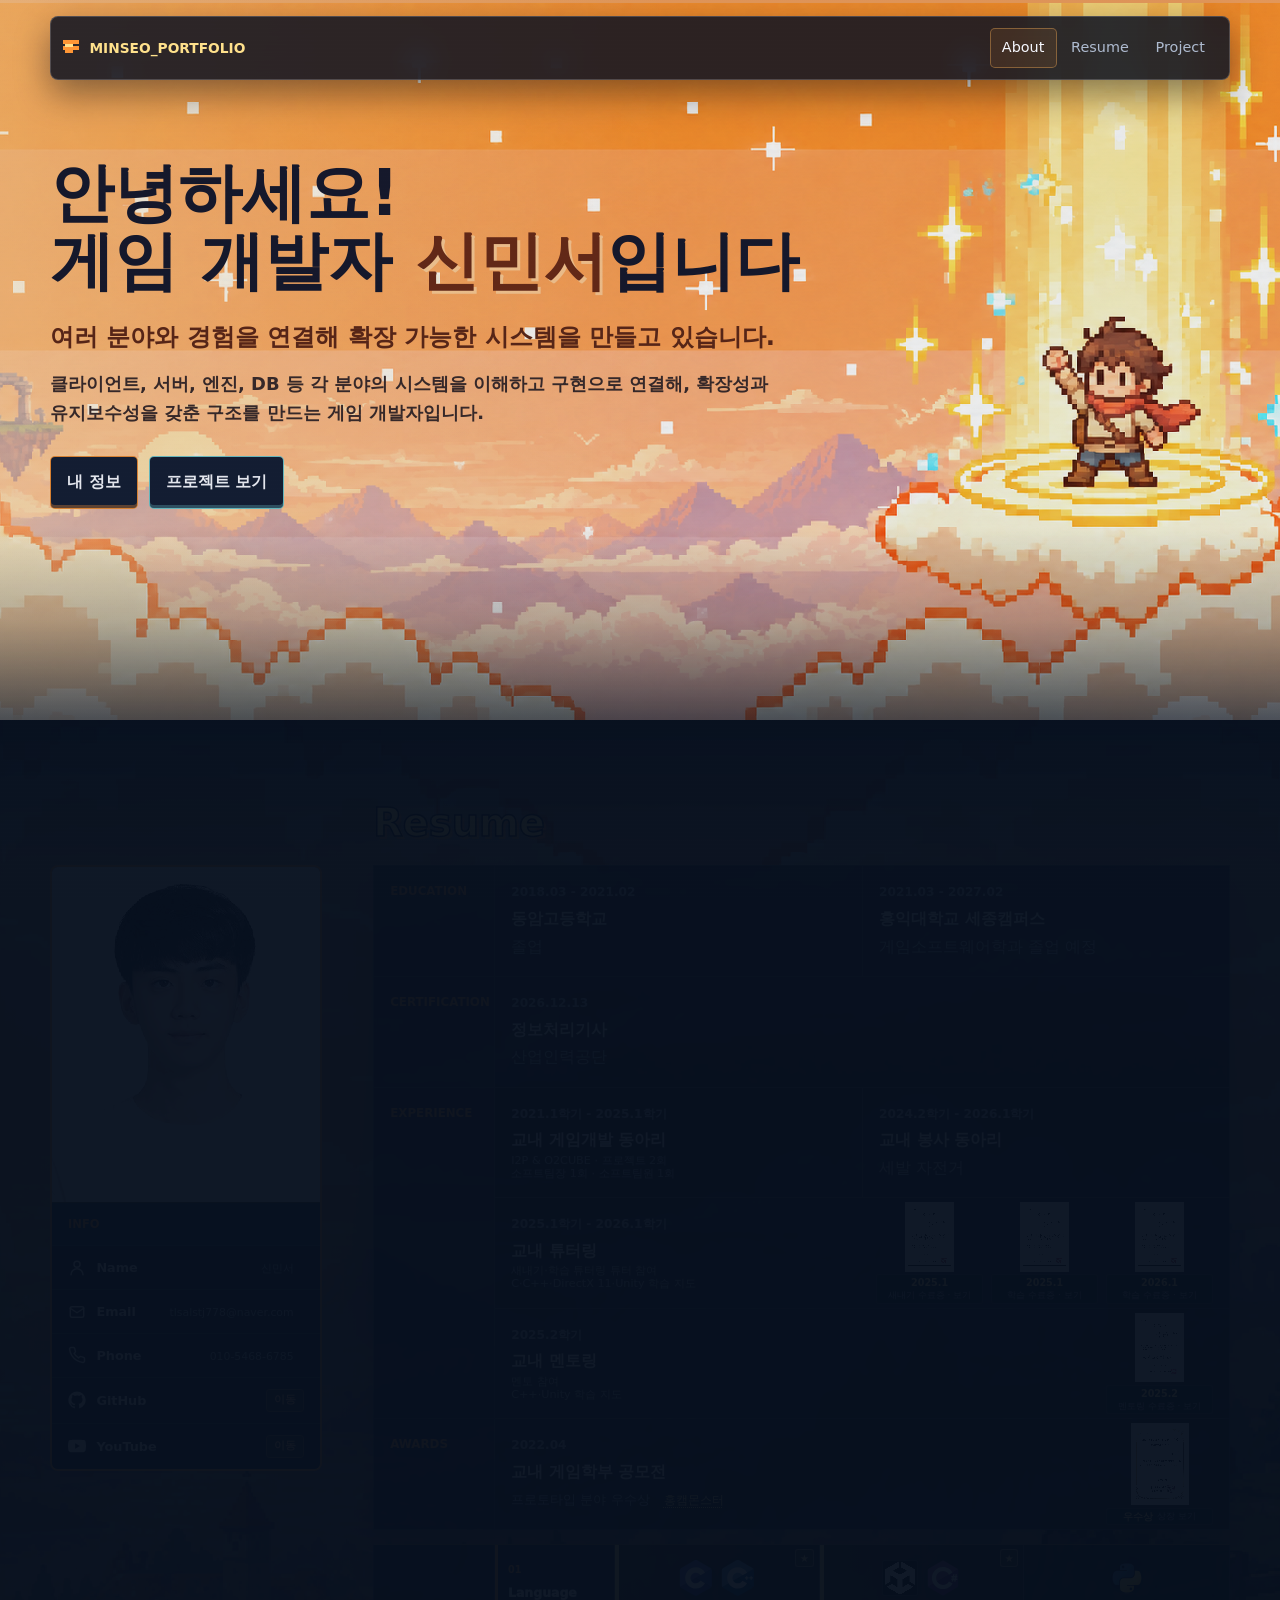
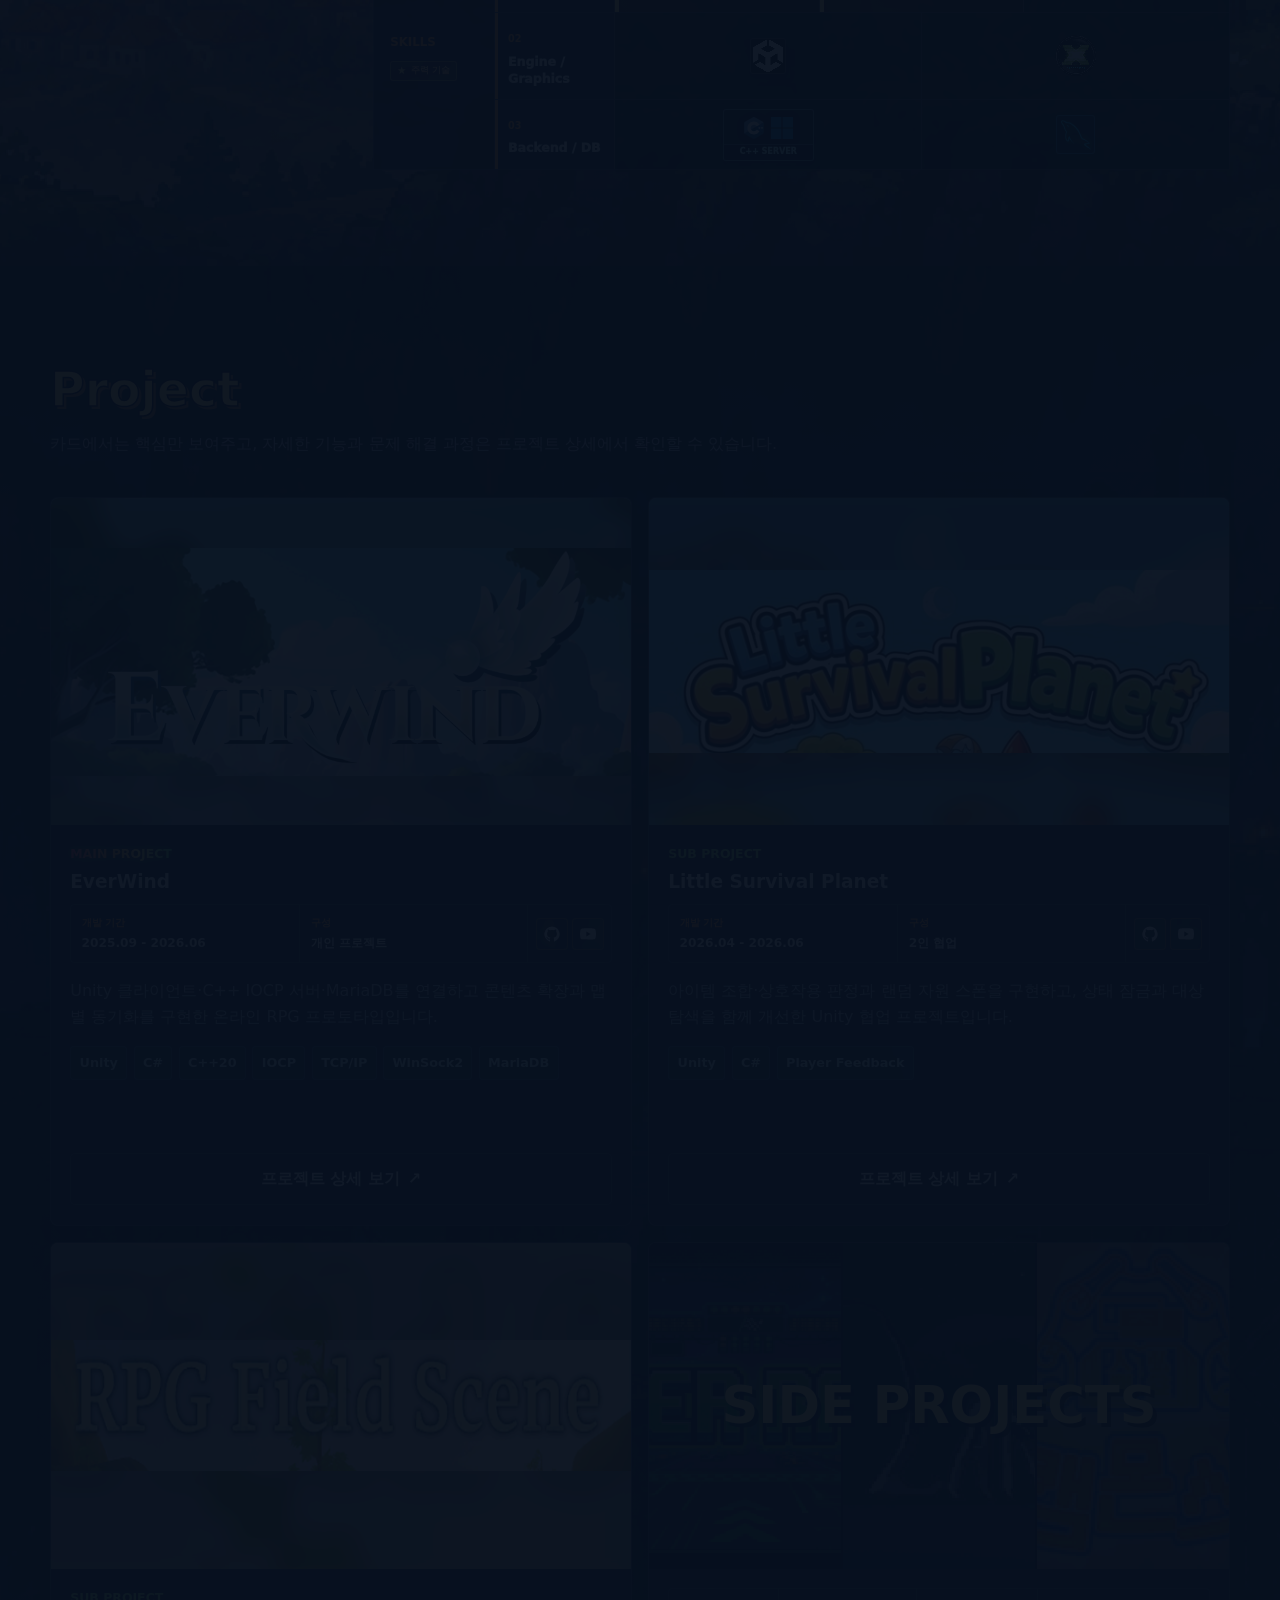
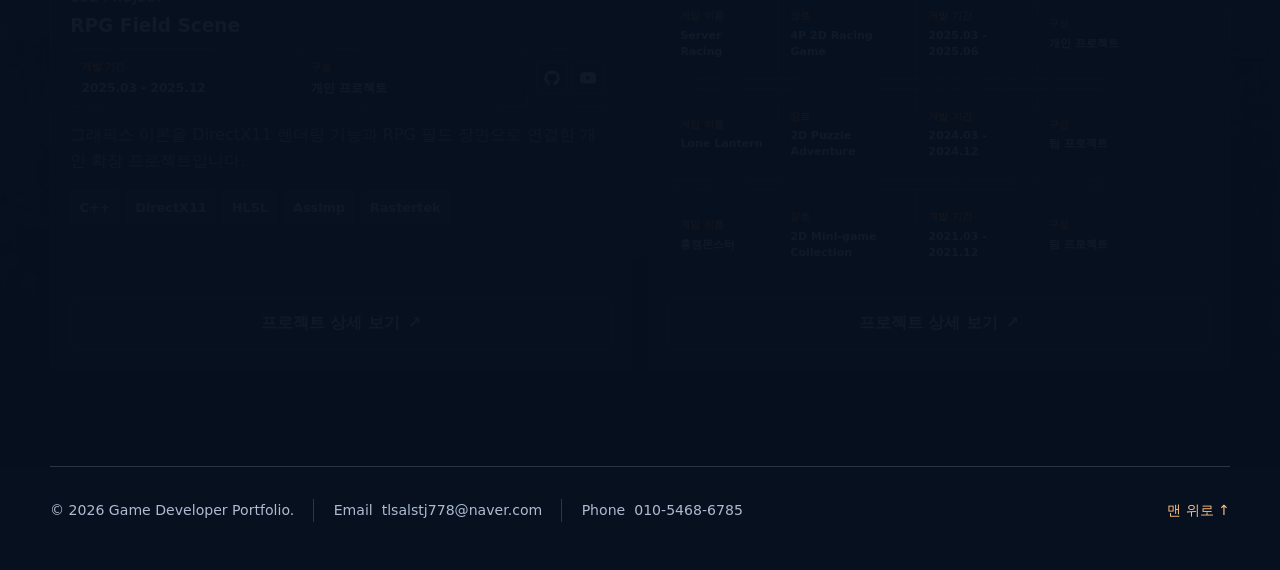
<file: index.html>
<!doctype html>
<html lang="ko">
  <head>
    <meta charset="UTF-8" />
    <meta name="viewport" content="width=device-width, initial-scale=1.0" />
    <meta name="description" content="확장 가능한 시스템을 고민하는 신입 게임 개발자 포트폴리오" />
    <title>Game Developer Portfolio</title>
    <link
      rel="icon"
      type="image/svg+xml"
      href="data:image/svg+xml,%3Csvg xmlns='http://www.w3.org/2000/svg' viewBox='0 0 32 32'%3E%3Crect width='32' height='32' fill='%2313192b'/%3E%3Cpath fill='%23ff9635' d='M8 8h16v4H8zM8 12h4v12H8zM20 12h4v12h-4zM12 20h8v4h-8z'/%3E%3Cpath fill='%23ffe18c' d='M12 12h8v4h-8z'/%3E%3C/svg%3E"
    />
    <link rel="stylesheet" href="styles.css?v=20261029-7" />
  </head>
  <body>
    <div class="scanline" aria-hidden="true"></div>
    <header class="site-header">
      <a class="brand" href="#intro" aria-label="처음으로 이동">
        <span class="brand-mark" aria-hidden="true"></span>
        <span>MINSEO_PORTFOLIO</span>
      </a>
      <nav class="main-nav" aria-label="주요 섹션">
        <a href="#about">About</a>
        <a href="#resume">Resume</a>
        <a href="#projects">Project</a>
      </nav>
    </header>

    <main>
      <section class="hero" id="intro" aria-labelledby="hero-title">
        <div class="hero-bg" aria-hidden="true"></div>
        <div class="world-fade-overlay" aria-hidden="true"></div>
        <div class="hero-content">
          <h1 id="hero-title">안녕하세요!<br />게임 개발자 <span>신민서</span>입니다</h1>
          <p class="hero-thesis">여러 분야와 경험을 연결해 확장 가능한 시스템을 만들고 있습니다.</p>
          <p class="hero-copy">
            클라이언트, 서버, 엔진, DB 등 각 분야의 시스템을 이해하고 구현으로 연결해,
            확장성과 유지보수성을 갖춘 구조를 만드는 게임 개발자입니다.
          </p>
          <div class="hero-actions">
            <a class="button" href="#resume">내 정보</a>
            <a class="button" href="#projects">프로젝트 보기</a>
          </div>
        </div>
      </section>

      <section class="section about-section" id="about" aria-label="게임 개발자 신민서 상세 프로필">
        <div class="world-fade-overlay" aria-hidden="true"></div>
        <div class="resume-world-fade" aria-hidden="true"></div>
        <div class="about-layout">
          <div class="profile-sidebar">
            <figure class="profile-photo">
              <img class="profile-image" src="assets/profile-minseo.png" alt="신민서 프로필 사진" />
            </figure>
            <address class="profile-contact" aria-label="연락처와 개인 채널">
              <p class="contact-heading">Info</p>
              <ul class="contact-list">
                <li class="contact-row">
                  <img src="assets/icons/user.svg" alt="" />
                  <span class="contact-text"><strong>Name</strong><small>신민서</small></span>
                </li>
                <li class="contact-row">
                  <img src="assets/icons/mail.svg" alt="" />
                  <span class="contact-text"><strong>Email</strong><small>tlsalstj778@naver.com</small></span>
                </li>
                <li class="contact-row">
                  <img src="assets/icons/phone.svg" alt="" />
                  <span class="contact-text"><strong>Phone</strong><small>010-5468-6785</small></span>
                </li>
                <li class="contact-row">
                  <img src="assets/icons/github.svg" alt="" />
                  <span class="contact-text"><strong>GitHub</strong></span>
                  <a class="contact-action" href="https://github.com/newbKiwily" target="_blank" rel="noreferrer" aria-label="GitHub 사이트로 이동">이동</a>
                </li>
                <li class="contact-row">
                  <img src="assets/icons/youtube.svg" alt="" />
                  <span class="contact-text"><strong>YouTube</strong></span>
                  <a class="contact-action" href="https://www.youtube.com/@%EC%8B%A0%EB%AF%BC%EC%84%9C-k5s" target="_blank" rel="noreferrer" aria-label="YouTube 사이트로 이동">이동</a>
                </li>
              </ul>
            </address>
          </div>
          <header class="profile-resume-heading">
            <div>
              <h2 id="resume-title">Resume</h2>
            </div>
          </header>
          <div class="profile-resume" id="resume" aria-labelledby="resume-title">
            <div class="resume-grid">
              <article class="resume-group">
                <p class="resume-label">Education</p>
                <div class="resume-items education-items">
                  <div class="resume-entry">
                    <time>2018.03 - 2021.02</time>
                    <h3>동암고등학교</h3>
                    <p>졸업</p>
                  </div>
                  <div class="resume-entry">
                    <time>2021.03 - 2027.02</time>
                    <h3>홍익대학교 세종캠퍼스</h3>
                    <p>게임소프트웨어학과 졸업 예정</p>
                  </div>
                </div>
              </article>

              <article class="resume-group certification-group">
                <p class="resume-label">Certification</p>
                <div class="resume-items">
                  <div class="resume-entry">
                    <time datetime="2026-12-13">2026.12.13</time>
                    <h3>정보처리기사</h3>
                    <p>산업인력공단</p>
                  </div>
                </div>
              </article>

              <article class="resume-group experience-group">
                <p class="resume-label">Experience</p>
                <div class="resume-items experience-items">
                  <div class="resume-entry">
                    <time>2021.1학기 - 2025.1학기</time>
                    <h3>교내 게임개발 동아리</h3>
                    <p class="resume-activity-copy">I2P &amp; O2CUBE · 프로젝트 2회<br />소프트팀장 1회 · 소프트팀원 1회</p>
                  </div>
                  <div class="resume-entry">
                    <time>2024.2학기 - 2026.1학기</time>
                    <h3>교내 봉사 동아리</h3>
                    <p>세발 자전거</p>
                  </div>
                  <div class="resume-entry has-certificates">
                    <nav class="resume-certificates" aria-label="기간별 튜터링 수료증">
                      <a class="resume-certificate" href="assets/resume/certificates/2025-1-freshman-tutor.pdf" target="_blank" rel="noopener noreferrer" aria-label="2025년 1학기 새내기튜터링 수료증, 원본 PDF 새 탭으로 보기"><img src="assets/resume/certificates/2025-1-freshman-tutor.png" alt="" loading="lazy" width="990" height="1400" /><span><strong>2025.1</strong><small>새내기 수료증 · 보기</small></span></a>
                      <a class="resume-certificate" href="assets/resume/certificates/2025-1-learning-tutor.pdf" target="_blank" rel="noopener noreferrer" aria-label="2025년 1학기 학습튜터링 수료증, 원본 PDF 새 탭으로 보기"><img src="assets/resume/certificates/2025-1-learning-tutor.png" alt="" loading="lazy" width="990" height="1400" /><span><strong>2025.1</strong><small>학습 수료증 · 보기</small></span></a>
                      <a class="resume-certificate" href="assets/resume/certificates/2026-1-learning-tutor.pdf" target="_blank" rel="noopener noreferrer" aria-label="2026년 1학기 학습튜터링 수료증, 원본 PDF 새 탭으로 보기"><img src="assets/resume/certificates/2026-1-learning-tutor.png" alt="" loading="lazy" width="990" height="1400" /><span><strong>2026.1</strong><small>학습 수료증 · 보기</small></span></a>
                    </nav>
                    <div class="resume-experience-copy"><time>2025.1학기 - 2026.1학기</time><h3>교내 튜터링</h3><p class="resume-activity-copy">새내기·학습 튜터링 튜터 참여<br />C·C++·DirectX 11·Unity 학습 지도</p></div>
                  </div>
                  <div class="resume-entry has-certificates">
                    <nav class="resume-certificates" aria-label="기간별 멘토링 수료증">
                      <a class="resume-certificate" href="assets/resume/certificates/2025-2-mentor.pdf" target="_blank" rel="noopener noreferrer" aria-label="2025년 2학기 멘토링 수료증, 원본 PDF 새 탭으로 보기"><img src="assets/resume/certificates/2025-2-mentor.png" alt="" loading="lazy" width="990" height="1400" /><span><strong>2025.2</strong><small>멘토링 수료증 · 보기</small></span></a>
                    </nav>
                    <div class="resume-experience-copy"><time>2025.2학기</time><h3>교내 멘토링</h3><p class="resume-activity-copy">멘토 참여<br />C++·Unity 학습 지도</p></div>
                  </div>
                </div>
              </article>

              <article class="resume-group">
                <p class="resume-label">Awards</p>
                <div class="resume-items awards-items">
                  <div class="resume-entry has-certificates">
                    <nav class="resume-certificates" aria-label="공모전 상장">
                      <a class="resume-certificate" href="assets/resume/certificates/hongcam-monster-award.pdf" target="_blank" rel="noopener noreferrer" aria-label="게임학부 공모전 우수상 상장, 원본 PDF 새 탭으로 보기"><img src="assets/resume/certificates/hongcam-monster-award.png" alt="" loading="lazy" width="893" height="1262" /><span><strong>우수상</strong><small>상장 보기</small></span></a>
                    </nav>
                    <div class="resume-experience-copy">
                    <time datetime="2022-04-01">2022.04</time>
                    <h3>교내 게임학부 공모전</h3>
                    <p class="resume-award-copy"><span class="resume-award-summary">프로토타입 분야 우수상</span><span class="resume-award-projects"><span class="resume-award-project" tabindex="0" aria-describedby="award-monster-description">홍캠몬스터<span class="resume-award-tooltip" id="award-monster-description" role="tooltip">Project-&gt;SideProject에서 확인할 수 있습니다.</span></span></span></p>
                    </div>
                  </div>
                </div>
              </article>
            </div>

            <article class="resume-group skills-group" id="skills" aria-labelledby="skills-title">
                <p class="resume-label" id="skills-title">
                  <span>Skills</span>
                  <small class="skill-legend"><span aria-hidden="true">★</span> 주력 기술</small>
                </p>
                <div class="resume-items skill-categories">
                <section class="skill-category" aria-labelledby="language-title">
                  <header><span>01</span><h3 id="language-title">Language</h3></header>
                  <ul class="skill-list">
                    <li class="skill-item is-focus" tabindex="0" aria-label="C 및 C++ · 주력 기술" data-tooltip="C / C++ · 주력 기술">
                      <span class="skill-icon-set" aria-hidden="true"><img src="assets/icons/c.svg?v=2" alt="" /><img src="assets/icons/cplusplus.svg" alt="" /></span>
                      <span class="skill-focus" aria-hidden="true">★</span>
                    </li>
                    <li class="skill-item is-focus" tabindex="0" aria-label="Unity C# · 주력 기술" data-tooltip="Unity C# · 주력 기술">
                      <span class="skill-icon-set" aria-hidden="true"><span class="skill-reference-icon is-unity"><img src="assets/icons/unity-reference.png" alt="" /></span><img src="assets/icons/csharp.svg" alt="" /></span>
                      <span class="skill-focus" aria-hidden="true">★</span>
                    </li>
                    <li class="skill-item" tabindex="0" aria-label="Python" data-tooltip="Python"><span class="skill-icon-set" aria-hidden="true"><img src="assets/icons/python.svg" alt="" /></span></li>
                  </ul>
                </section>

                <section class="skill-category" aria-labelledby="engine-title">
                  <header><span>02</span><h3 id="engine-title">Engine / Graphics</h3></header>
                  <ul class="skill-list">
                    <li class="skill-item" tabindex="0" aria-label="Unity Engine" data-tooltip="Unity Engine"><span class="skill-icon-set" aria-hidden="true"><span class="skill-reference-icon is-unity"><img src="assets/icons/unity-reference.png" alt="" /></span></span></li>
                    <li class="skill-item" tabindex="0" aria-label="DirectX 11 Graphics API" data-tooltip="DirectX 11 · Graphics API">
                      <span class="skill-reference-icon is-directx" aria-hidden="true"><img src="assets/icons/directx11-reference.png?v=3" alt="" /></span>
                    </li>
                  </ul>
                </section>

                <section class="skill-category" aria-labelledby="backend-title">
                  <header><span>03</span><h3 id="backend-title">Backend / DB</h3></header>
                  <ul class="skill-list">
                    <li class="skill-item" tabindex="0" aria-label="Windows C++ Server" data-tooltip="Windows C++ Server">
                      <span class="skill-role-icon is-server" aria-hidden="true"><span><img src="assets/icons/cplusplus.svg" alt="" /><img src="assets/icons/windows.svg" alt="" /></span><strong>C++ SERVER</strong></span>
                    </li>
                    <li class="skill-item" tabindex="0" aria-label="MySQL MariaDB" data-tooltip="MySQL / MariaDB"><span class="skill-icon-set skill-icon-vivid" aria-hidden="true"><img src="assets/icons/mysql.svg" alt="" /></span></li>
                  </ul>
                </section>
                </div>
            </article>
          </div>
        </div>
      </section>

      <section class="section projects-section" id="projects" aria-labelledby="projects-title">
        <div class="world-fade-overlay" aria-hidden="true"></div>
        <div class="section-heading project-heading">
          <div><h2 id="projects-title">Project</h2></div>
          <p>카드에서는 핵심만 보여주고, 자세한 기능과 문제 해결 과정은 프로젝트 상세에서 확인할 수 있습니다.</p>
        </div>
        <div class="project-grid">
          <article class="project-card">
            <div class="project-cover cover-one" aria-hidden="true"></div>
            <div class="project-body">
              <p class="project-type is-main-project">Main Project</p><h3>EverWind</h3>
              <div class="project-caption-grid" aria-label="EverWind 프로젝트 기본 정보">
                <p><span>개발 기간</span><strong>2025.09 - 2026.06</strong></p>
                <p><span>구성</span><strong>개인 프로젝트</strong></p>
                <div class="project-source-links" aria-label="EverWind 관련 링크">
                  <a href="https://github.com/newbKiwily/Ever_Wind" target="_blank" rel="noreferrer" aria-label="EverWind GitHub로 이동" title="GitHub">
                    <img src="assets/icons/github.svg" alt="" />
                  </a>
                  <a href="https://www.youtube.com/watch?v=TeV9L0GaPNw&amp;t=2s" target="_blank" rel="noreferrer" aria-label="EverWind YouTube 영상으로 이동" title="YouTube">
                    <img src="assets/icons/youtube.svg" alt="" />
                  </a>
                </div>
              </div>
              <p class="project-summary">Unity 클라이언트·C++ IOCP 서버·MariaDB를 연결하고 콘텐츠 확장과 맵별 동기화를 구현한 온라인 RPG 프로토타입입니다.</p>
              <ul class="tag-list" aria-label="사용 기술"><li>Unity</li><li>C#</li><li>C++20</li><li>IOCP</li><li>TCP/IP</li><li>WinSock2</li><li>MariaDB</li></ul>
              <button class="open-project" type="button" data-project-open="project-1">프로젝트 상세 보기 <span aria-hidden="true">↗</span></button>
            </div>
          </article>
          <article class="project-card">
            <div class="project-cover cover-two" aria-hidden="true"></div>
            <div class="project-body">
              <p class="project-type">Sub Project</p><h3>Little Survival Planet</h3>
              <div class="project-caption-grid" aria-label="Little Survival Planet 프로젝트 기본 정보">
                <p><span>개발 기간</span><strong>2026.04 - 2026.06</strong></p>
                <p><span>구성</span><strong>2인 협업</strong></p>
                <div class="project-source-links" aria-label="Little Survival Planet 관련 링크">
                  <a href="https://github.com/dlwjdeo/GEP" target="_blank" rel="noreferrer" aria-label="Little Survival Planet GitHub로 이동" title="GitHub">
                    <img src="assets/icons/github.svg" alt="" />
                  </a>
                  <a href="https://www.youtube.com/watch?v=TCckxH_BnCQ" target="_blank" rel="noreferrer" aria-label="Little Survival Planet YouTube 영상으로 이동" title="YouTube">
                    <img src="assets/icons/youtube.svg" alt="" />
                  </a>
                </div>
              </div>
              <p class="project-summary">아이템 조합·상호작용 판정과 랜덤 자원 스폰을 구현하고, 상태 잠금과 대상 탐색을 함께 개선한 Unity 협업 프로젝트입니다.</p>
              <ul class="tag-list" aria-label="사용 기술"><li>Unity</li><li>C#</li><li>Player Feedback</li></ul>
              <button class="open-project" type="button" data-project-open="project-2">프로젝트 상세 보기 <span aria-hidden="true">↗</span></button>
            </div>
          </article>
          <article class="project-card">
            <div class="project-cover cover-three" aria-hidden="true"></div>
            <div class="project-body">
              <p class="project-type">Sub Project</p><h3>RPG Field Scene</h3>
              <div class="project-caption-grid" aria-label="RPG Field Scene 프로젝트 기본 정보">
                <p><span>개발 기간</span><strong>2025.03 - 2025.12</strong></p>
                <p><span>구성</span><strong>개인 프로젝트</strong></p>
                <div class="project-source-links" aria-label="RPG Field Scene 관련 링크">
                  <a href="https://github.com/newbKiwily/RPGFieldScene" target="_blank" rel="noreferrer" aria-label="RPG Field Scene GitHub로 이동" title="GitHub">
                    <img src="assets/icons/github.svg" alt="" />
                  </a>
                  <a href="https://www.youtube.com/watch?v=IZKLOxul87o" target="_blank" rel="noreferrer" aria-label="RPG Field Scene YouTube 영상으로 이동" title="YouTube">
                    <img src="assets/icons/youtube.svg" alt="" />
                  </a>
                </div>
              </div>
              <p class="project-summary">그래픽스 이론을 DirectX11 렌더링 기능과 RPG 필드 장면으로 연결한 개인 확장 프로젝트입니다.</p>
              <ul class="tag-list" aria-label="사용 기술"><li>C++</li><li>DirectX11</li><li>HLSL</li><li>Assimp</li><li>Rastertek</li></ul>
              <button class="open-project" type="button" data-project-open="project-3">프로젝트 상세 보기 <span aria-hidden="true">↗</span></button>
            </div>
          </article>
          <article class="project-card">
            <div class="project-cover cover-four" aria-hidden="true">
              <div class="side-quest-cover-grid">
                <div class="side-quest-cover-one"></div>
                <div class="side-quest-cover-two"></div>
                <div class="side-quest-cover-three"></div>
              </div>
              <div class="side-quest-cover-title"><strong>SIDE PROJECTS</strong></div>
            </div>
            <div class="project-body side-project-body">
              <div class="side-project-table-grid" aria-label="기타 프로젝트 요약">
                <section class="side-project-row">
                  <p><span>게임 이름</span><strong>Server Racing</strong></p>
                  <p><span>장르</span><strong>4P 2D Racing Game</strong></p>
                  <p><span>개발 기간</span><strong>2025.03 - 2025.06</strong></p>
                  <p><span>구성</span><strong>개인 프로젝트</strong></p>
                </section>
                <section class="side-project-row">
                  <p><span>게임 이름</span><strong>Lone Lantern</strong></p>
                  <p><span>장르</span><strong>2D Puzzle Adventure</strong></p>
                  <p><span>개발 기간</span><strong>2024.03 - 2024.12</strong></p>
                  <p><span>구성</span><strong>팀 프로젝트</strong></p>
                </section>
                <section class="side-project-row">
                  <p><span>게임 이름</span><strong>홍캠몬스터</strong></p>
                  <p><span>장르</span><strong>2D Mini-game Collection</strong></p>
                  <p><span>개발 기간</span><strong>2021.03 - 2021.12</strong></p>
                  <p><span>구성</span><strong>팀 프로젝트</strong></p>
                </section>
              </div>
              <button class="open-project" type="button" data-project-open="project-4">프로젝트 상세 보기 <span aria-hidden="true">↗</span></button>
            </div>
          </article>
        </div>
      </section>

    </main>

    <footer class="site-footer">
      <div class="footer-info">
        <p>© 2026 Game Developer Portfolio.</p>
        <span>Email&nbsp; tlsalstj778@naver.com</span>
        <span>Phone&nbsp; 010-5468-6785</span>
      </div>
      <a href="#intro">맨 위로 ↑</a>
    </footer>

    <dialog class="project-modal" id="project-modal" aria-labelledby="modal-title">
      <div class="modal-shell">
        <div class="modal-toolbar">
          <button class="modal-open-design" id="modal-open-design" type="button" hidden>시스템 아키텍처</button>
          <button class="modal-jump-overview" id="modal-jump-overview" type="button" hidden>Project Overview 바로가기</button>
          <button class="modal-close" type="button" aria-label="프로젝트 상세 닫기">×</button>
        </div>
        <header class="modal-header">
          <div><p class="project-type" id="modal-type">Main Project</p><h2 id="modal-title">프로젝트 이름 01</h2></div>
          <p id="modal-period">2026.00 - 2026.00 / 4인 팀</p>
        </header>
        <section class="modal-other-projects" id="modal-other-projects" aria-label="사이드 프로젝트 목록" hidden>
          <div class="other-project-grid" id="modal-other-project-list"></div>
        </section>
        <section class="modal-gallery" aria-labelledby="gallery-title">
          <div class="modal-section-title"><span id="modal-gallery-index">01</span><h3 id="gallery-title">In-game Screens</h3></div>
          <div class="shot-grid" id="modal-gallery-images"></div>
        </section>
        <section class="modal-overview" id="modal-overview" aria-labelledby="modal-overview-heading" hidden>
          <div class="modal-section-title"><span id="modal-overview-index">02</span><h3 id="modal-overview-heading">Information</h3></div>
          <section class="modal-architecture-summary" id="modal-architecture-summary" aria-labelledby="modal-architecture-title" hidden>
            <div class="modal-architecture-heading">
              <p class="eyebrow">System Architecture</p>
              <h3 id="modal-architecture-title">전체 시스템 흐름</h3>
            </div>
            <div id="modal-architecture-flow"></div>
            <div id="modal-architecture-diagram"></div>
          </section>
          <div class="modal-overview-grid">
            <article class="modal-concept">
              <div class="modal-concept-block">
                <p class="eyebrow">Architecture</p>
                <h3 id="modal-overview-title"></h3>
                <p id="modal-overview-copy"></p>
              </div>
              <div class="modal-concept-block" id="modal-motivation" hidden>
                <p class="eyebrow">Motivation</p>
                <h3 id="modal-motivation-title"></h3>
                <p id="modal-motivation-copy"></p>
              </div>
            </article>
            <dl class="modal-info-list" id="modal-info"></dl>
          </div>
        </section>
        <section class="modal-detail" id="modal-detail" hidden>
          <nav class="modal-outline" aria-labelledby="modal-outline-title">
            <div class="modal-section-title"><h3 id="modal-outline-title">Project Overview</h3></div>
            <ol class="modal-outline-list" id="modal-outline-list"></ol>
          </nav>
          <section class="modal-principles" id="modal-principles" aria-labelledby="modal-principles-title">
            <div class="modal-section-title"><span id="modal-principles-index">03</span><h3 id="modal-principles-title">Design Principles</h3></div>
            <ul class="principle-list" id="modal-principle-list"></ul>
          </section>
          <section class="modal-features" id="modal-features" aria-labelledby="modal-features-title">
            <div class="modal-section-title"><span id="modal-features-index">04</span><h3 id="modal-features-title">Core Features</h3></div>
            <div class="feature-detail-list" id="modal-feature-list"></div>
          </section>
          <section class="modal-others" id="modal-others" aria-labelledby="modal-others-title" hidden>
            <div class="modal-section-title is-collapsible">
              <span id="modal-others-index">05</span>
              <h3 id="modal-others-title">
                <button class="section-collapse-toggle" id="modal-others-toggle" type="button" aria-expanded="false" aria-controls="modal-other-feature-list">
                  <span>Other Functions</span>
                  <span class="collapse-chevron" aria-hidden="true"></span>
                </button>
              </h3>
            </div>
            <div class="other-feature-list" id="modal-other-feature-list" hidden></div>
          </section>
          <section class="modal-troubleshooting" id="modal-troubleshooting" aria-labelledby="modal-troubleshooting-title">
            <div class="modal-section-title"><span id="modal-troubleshooting-index">05</span><h3 id="modal-troubleshooting-title">Troubleshooting</h3></div>
            <div class="troubleshooting-list" id="modal-troubleshooting-list"></div>
          </section>
          <section class="modal-reflection" id="modal-reflection" aria-labelledby="modal-reflection-heading" hidden>
            <div class="modal-section-title"><span id="modal-reflection-index">06</span><h3 id="modal-reflection-heading">Reflection</h3></div>
            <article class="modal-reflection-card">
              <h4 id="modal-reflection-title"></h4>
              <p id="modal-reflection-copy"></p>
            </article>
          </section>
        </section>
        <section class="modal-story" aria-label="프로젝트 핵심 내용">
          <article><span class="modal-index">02</span><h3>핵심 기능</h3><p id="modal-feature"></p></article>
          <article><span class="modal-index">03</span><h3>어려웠던 점</h3><p id="modal-challenge"></p></article>
          <article><span class="modal-index">04</span><h3>해결 방식</h3><p id="modal-solution"></p></article>
        </section>
        <footer class="modal-footer">
          <ul class="tag-list" id="modal-tags" aria-label="프로젝트 사용 기술"></ul>
        </footer>
      </div>
    </dialog>
    <dialog class="design-modal" id="design-modal" aria-labelledby="design-modal-title">
      <div class="design-modal-shell">
        <header class="design-modal-header">
          <div>
            <p class="project-type" id="design-modal-project-type">PROJECT SYSTEM ARCHITECTURE</p>
            <h2 id="design-modal-title">시스템 아키텍처</h2>
          </div>
          <button class="design-modal-close" type="button" aria-label="시스템 아키텍처 닫기">×</button>
        </header>
        <div class="design-modal-layout">
          <nav class="design-toc" aria-label="시스템 아키텍처 목차">
            <p class="eyebrow">문서 목차</p>
            <ol id="design-toc-list"></ol>
          </nav>
          <main class="design-document">
            <section class="design-intro" id="design-intro" aria-labelledby="design-document-title">
              <p class="eyebrow" id="design-document-kicker"></p>
              <h3 id="design-document-title"></h3>
              <p id="design-document-summary"></p>
              <div class="system-flow" id="design-system-flow" aria-label="전체 시스템 데이터 흐름"></div>
              <div class="design-overall-diagram" id="design-overall-diagram"></div>
              <ul class="design-keywords" id="design-document-keywords" aria-label="핵심 설계 키워드"></ul>
            </section>
            <section class="design-section" id="design-technical-docs" aria-labelledby="design-technical-title">
              <div class="design-section-heading">
                <span>01</span>
                <div><p class="eyebrow">분야별 시스템 구조</p><h3 id="design-technical-title">Client · Server · Database 아키텍처</h3></div>
              </div>
              <div class="technical-document-list" id="technical-document-list"></div>
            </section>
          </main>
        </div>
      </div>
    </dialog>
    <dialog class="design-modal feature-design-modal" id="feature-design-modal" aria-labelledby="feature-design-title">
      <div class="design-modal-shell">
        <header class="design-modal-header">
          <div>
            <p class="project-type">EVERWIND / CORE FEATURE</p>
            <h2 id="feature-design-title">상세 구현 설명</h2>
          </div>
          <button class="design-modal-close" type="button" aria-label="상세 구현 설명 닫기">×</button>
        </header>
        <div id="feature-design-content"></div>
      </div>
    </dialog>
    <dialog class="uml-zoom-modal" id="uml-zoom-modal" aria-labelledby="uml-zoom-title">
      <header class="uml-zoom-header">
        <h2 id="uml-zoom-title">UML 확대 보기</h2>
        <button class="design-modal-close" type="button" aria-label="UML 확대 창 닫기">×</button>
      </header>
      <div class="uml-zoom-toolbar">
        <label for="uml-zoom-scale">배율</label>
        <input id="uml-zoom-scale" type="range" min="-75" max="600" step="1" value="0" />
        <output id="uml-zoom-value" for="uml-zoom-scale">0% · 전체</output>
        <button id="uml-zoom-fit" type="button">전체 보기</button>
      </div>
      <div class="uml-zoom-viewport" tabindex="0" aria-label="확대 UML 탐색 영역">
        <div class="mermaid-canvas" id="uml-zoom-canvas"></div>
      </div>
    </dialog>
    <dialog class="video-modal" id="video-modal" aria-labelledby="video-modal-title">
      <div class="video-modal-shell">
        <header class="video-modal-header">
          <h2 id="video-modal-title">결과 영상</h2>
          <button class="video-modal-close" type="button" aria-label="결과 미디어 닫기">×</button>
        </header>
        <video id="feature-video" controls playsinline preload="metadata" hidden></video>
        <img id="feature-image" alt="" hidden />
        <div class="feature-media-grid" id="feature-media-grid" hidden></div>
        <div class="image-zoom-overlay" id="image-zoom-overlay" role="dialog" aria-modal="true" aria-labelledby="image-zoom-title" hidden>
          <div class="image-zoom-panel">
            <header class="image-zoom-header">
              <h3 id="image-zoom-title">이미지 확대 보기</h3>
              <button class="image-zoom-close" type="button" aria-label="확대 이미지 닫기">×</button>
            </header>
            <img id="image-zoom-image" alt="" />
          </div>
        </div>
      </div>
    </dialog>
    <script src="script.js?v=20261105-1"></script>
  </body>
</html>
</file>
<file: styles.css>
:root {
  color-scheme: dark;
  --bg: #0b1020;
  --bg-soft: #11182b;
  --panel: #151e34;
  --panel-light: #1b2741;
  --line: rgba(202, 219, 238, 0.18);
  --line-bright: rgba(255, 183, 92, 0.62);
  --text: #f6f8ff;
  --muted: #aebbd0;
  --orange: #ff9635;
  --peach: #ffbd80;
  --yellow: #ffe18c;
  --cyan: #75d5da;
  --green: #9ce27a;
  --ink: #17192d;
  --shadow: rgba(2, 5, 14, 0.42);
  --max: 1180px;
  --radius: 8px;
  --intro-world-span: max(100vw, calc(80svh * 2.492));
  --world-transition: #091427;
  --pixel-cursor: url("assets/cursor-pixel-arrow.png") 1 1;
}

* { box-sizing: border-box; }
html { scroll-behavior: smooth; }
body {
  margin: 0;
  min-width: 320px;
  overflow-x: clip;
  background: #06101e;
  color: var(--text);
  cursor: var(--pixel-cursor), auto;
  font-family: "Pretendard", "Apple SD Gothic Neo", "Malgun Gothic", system-ui, sans-serif;
  font-size: 16px;
  line-height: 1.65;
}
body.modal-open { overflow: hidden; }
a, button { cursor: var(--pixel-cursor), pointer; }
button, input, textarea, select { font: inherit; }
img { display: block; max-width: 100%; }
a { color: inherit; text-decoration: none; }
h1, h2, h3, p, figure { margin-top: 0; }

.scanline {
  position: fixed;
  inset: 0;
  z-index: 50;
  pointer-events: none;
  background: repeating-linear-gradient(to bottom, rgba(255,255,255,.018), rgba(255,255,255,.018) 1px, transparent 1px, transparent 4px);
  opacity: .3;
}

.site-header {
  position: fixed;
  top: 1rem;
  left: 50%;
  z-index: 40;
  display: flex;
  align-items: center;
  justify-content: space-between;
  gap: 1rem;
  width: min(100% - 2rem, var(--max));
  padding: .68rem .75rem;
  border: 1px solid rgba(255,255,255,.18);
  border-radius: var(--radius);
  background: rgba(13,18,33,.86);
  box-shadow: 0 14px 34px var(--shadow);
  backdrop-filter: blur(12px);
  transform: translateX(-50%);
}
.brand, .main-nav { display: flex; align-items: center; }
.brand { gap: .65rem; min-width: max-content; color: var(--yellow); font-size: .86rem; font-weight: 900; }
.brand-mark {
  width: 1rem;
  height: 1rem;
  background: linear-gradient(var(--orange),var(--orange)) 0 0/100% 25%, linear-gradient(var(--yellow),var(--yellow)) 25% 25%/50% 25%, linear-gradient(var(--orange),var(--orange)) 0 50%/100% 25%, linear-gradient(var(--orange),var(--orange)) 25% 75%/50% 25%;
  background-repeat: no-repeat;
  image-rendering: pixelated;
}
.main-nav { flex-wrap: wrap; justify-content: flex-end; gap: .15rem; }
.main-nav a { border: 1px solid transparent; border-radius: 5px; padding: .45rem .7rem; color: var(--muted); font-size: .9rem; transition: 160ms ease; }
.main-nav a:hover, .main-nav a.is-active { border-color: rgba(255,183,92,.36); background: rgba(255,150,53,.1); color: var(--text); }

.hero {
  position: relative;
  display: flex;
  flex-direction: column;
  min-height: 80svh;
  padding: 10rem max(1rem, calc((100vw - var(--max))/2)) 3rem;
  overflow: hidden;
  color: var(--ink);
}
.hero-bg {
  position: absolute;
  inset: 0;
  z-index: -2;
  background:
    linear-gradient(90deg, rgba(255,226,173,.42), transparent 52%) center/100% 100% no-repeat,
    url("assets/pixel-level-up-world.png") center bottom/var(--intro-world-span) auto no-repeat;
  background-color: #f5a35f;
  image-rendering: pixelated;
}
.hero::after {
  position: absolute;
  inset: auto 0 0;
  z-index: -1;
  height: 12rem;
  background: linear-gradient(to bottom, transparent, rgba(9,20,39,.24) 48%, rgba(9,20,39,.7));
  content: "";
}
.hero, .about-section, .projects-section {
  --world-dim: .08;
  --world-shift: 0px;
  position: relative;
  overflow: hidden;
}
.world-fade-overlay {
  position: absolute;
  inset: 0;
  z-index: 12;
  pointer-events: none;
  background: #07101f;
  opacity: var(--world-dim);
  transition: opacity 90ms linear;
  will-change: opacity;
}
.about-section > .world-fade-overlay {
  background: #07101f;
}
.hero-content { width: min(100%, 70rem); }
.eyebrow { margin-bottom: .8rem; color: var(--orange); font-size: .78rem; font-weight: 900; letter-spacing: .08rem; text-transform: uppercase; }
h1 { max-width: 70rem; margin-bottom: 1.35rem; font-size: clamp(2.5rem, 5vw, 5rem); line-height: 1.06; letter-spacing: 0; text-wrap: balance; }
h1 span { color: #6a2a17; text-shadow: 3px 3px 0 rgba(255,245,210,.48); }
h2 { margin-bottom: .9rem; font-size: clamp(1.9rem, 3.7vw, 3.55rem); line-height: 1.18; letter-spacing: 0; }
h3 { margin-bottom: .55rem; font-size: 1.16rem; line-height: 1.4; }
.hero-thesis { max-width: 58rem; margin-bottom: .7rem; color: #5d2717; font-size: clamp(1.16rem,2vw,1.52rem); font-weight: 900; white-space: nowrap; }
.hero-copy { max-width: 45rem; margin-bottom: 1.8rem; color: #3a2a2a; font-size: clamp(1rem, 2vw, 1.12rem); font-weight: 650; word-break: keep-all; }
.hero-actions { display: flex; flex-wrap: wrap; gap: .7rem; }
.button, .open-project {
  display: inline-flex;
  align-items: center;
  justify-content: center;
  gap: .5rem;
  min-height: 2.9rem;
  border: 1px solid var(--line);
  border-radius: 5px;
  padding: .75rem 1rem;
  background: var(--panel);
  color: var(--text);
  font-weight: 850;
  transition: transform 160ms ease, border-color 160ms ease, background 160ms ease;
}
.button:hover, .open-project:hover { border-color: var(--line-bright); transform: translateY(-2px); }
.button.primary { border-color: #bd5b1a; background: #6a2a17; color: #fff7e6; }
.button.secondary { border-color: rgba(117,213,218,.34); color: #dafbfc; }
.hero-actions .button:nth-child(1) { border-color: rgba(255,150,53,.9); box-shadow: inset 0 -3px 0 rgba(255,150,53,.34); }
.hero-actions .button:nth-child(2) { border-color: rgba(117,213,218,.9); box-shadow: inset 0 -3px 0 rgba(117,213,218,.3); }
.hero-actions .button:nth-child(3) { border-color: rgba(156,226,122,.9); box-shadow: inset 0 -3px 0 rgba(156,226,122,.3); }
.hero-actions .button:nth-child(1):hover { background: #2b2530; border-color: #ffb05f; }
.hero-actions .button:nth-child(2):hover { background: #172d3b; border-color: #9aebee; }
.hero-actions .button:nth-child(3):hover { background: #20342c; border-color: #bcf09f; }

.section, .site-footer { width: min(100% - 2rem,var(--max)); margin: 0 auto; }
.section { scroll-margin-top: 2rem; padding: 6rem 0; }
.section-heading { max-width: 48rem; margin-bottom: 2.5rem; }
.section-heading > p:last-child { color: var(--muted); }
.about-section {
  width: 100%;
  max-width: none;
  padding: 5rem max(1rem,calc((100vw - var(--max))/2)) 6rem;
  background:
    linear-gradient(to bottom, rgba(9,20,39,.66), rgba(11,16,32,.38) 9rem, rgba(11,16,32,.46) 52%, rgba(6,16,30,.5)) center/100% 100% no-repeat,
    url("assets/pixel-world-ground.png") center/cover no-repeat;
  background-color: #11182b;
  box-shadow: inset 0 9rem 8rem -7rem rgba(9,20,39,.72), inset 0 -8rem 7rem -7rem rgba(6,16,30,.3);
  image-rendering: pixelated;
}
.about-layout { display: grid; grid-template-columns: minmax(13rem,17rem) minmax(0,1fr); grid-template-areas: ". heading" "sidebar resume"; column-gap: clamp(2rem,4vw,4rem); align-items: start; }
.profile-sidebar { grid-area: sidebar; min-width: 0; overflow: hidden; border: 2px solid var(--orange); border-radius: var(--radius); background: var(--panel); }
.profile-photo { width: 100%; margin: 0; }
.profile-image {
  display: block;
  width: 100%;
  aspect-ratio: 4/5;
  object-fit: cover;
  object-position: center;
  border: 0;
  border-radius: 0;
  box-shadow: none;
  filter: brightness(.95);
}
.profile-contact { margin: 0; overflow: hidden; border: 0; border-top: 1px solid rgba(255,183,92,.28); border-radius: 0; background: var(--panel); font-style: normal; }
.contact-heading { margin: 0; border-bottom: 1px solid var(--line); padding: .72rem 1rem; background: var(--panel-light); color: var(--orange); font-size: .72rem; font-weight: 900; text-transform: uppercase; }
.contact-list { margin: 0; padding: 0; list-style: none; }
.contact-list li + li { border-top: 1px solid var(--line); }
.contact-row { display: grid; grid-template-columns: 1.125rem minmax(0,1fr) auto; align-items: center; gap: .65rem; min-width: 0; padding: .68rem 1rem; }
.contact-row > img { width: 1.125rem; height: 1.125rem; object-fit: contain; }
.contact-text { display: flex; align-items: baseline; justify-content: space-between; gap: .5rem; min-width: 0; }
.contact-text strong { font-size: .8rem; }
.contact-text small { min-width: 0; color: var(--muted); font-size: .68rem; overflow-wrap: anywhere; text-align: right; }
.contact-action { border: 1px solid rgba(255,183,92,.38); border-radius: 4px; padding: .22rem .45rem; background: rgba(255,150,53,.08); color: var(--peach); font-size: .68rem; font-weight: 850; line-height: 1.3; transition: border-color 160ms ease, background 160ms ease, color 160ms ease; }
.contact-action:hover { border-color: var(--orange); background: rgba(255,150,53,.16); color: var(--text); }
.profile-resume { grid-area: resume; min-width: 0; scroll-margin-top: 8rem; }
.resume-world-fade {
  position: absolute;
  inset: var(--resume-fade-top,100%) 0 0;
  z-index: 11;
  pointer-events: none;
  background: linear-gradient(to bottom, rgba(5,8,17,.72), #050811 7rem);
  opacity: 0;
  transition: opacity 90ms linear;
  will-change: opacity;
}
.profile-resume-heading { grid-area: heading; margin-bottom: 1.25rem; }
.profile-resume-heading h2 { margin-bottom: 0; font-size: clamp(2rem,3vw,3rem); }
.resume-grid { display: grid; border-top: 1px solid var(--line); background: rgba(7,12,25,.78); box-shadow: 0 18px 40px rgba(0,0,0,.2); backdrop-filter: blur(2px); }
.resume-group { display: grid; grid-template-columns: 7.5rem minmax(0,1fr); min-width: 0; border-right: 1px solid var(--line); border-bottom: 1px solid var(--line); border-left: 1px solid var(--line); }
.resume-label { margin: 0; padding: 1rem; background: rgba(255,255,255,.018); color: var(--orange); font-size: .74rem; font-weight: 900; text-transform: uppercase; }
.resume-items { display: grid; min-width: 0; border-left: 1px solid var(--line); }
.education-items { grid-template-columns: repeat(2,minmax(0,1fr)); }
.awards-items { grid-template-columns: minmax(0,1fr); }
.experience-items { grid-template-columns: repeat(2,minmax(0,1fr)); }
.resume-entry { min-width: 0; padding: 1rem; }
.resume-entry + .resume-entry { border-left: 1px solid var(--line); }
.experience-items .resume-entry:nth-child(n+3) { border-top: 1px solid var(--line); }
.experience-items .resume-entry.has-certificates { grid-column: 1 / -1; border-left: 0; }
.experience-items .resume-entry:first-child { border-left: 0; }
.resume-entry time { display: block; margin-bottom: .35rem; color: var(--muted); font-size: .76rem; font-weight: 750; }
.resume-entry h3 { margin-bottom: .2rem; font-size: 1rem; }
.resume-entry p { margin-bottom: 0; color: var(--muted); }
.resume-entry .resume-activity-copy { min-height: 1.65rem; font-size: .7rem; line-height: 1.15; }
.resume-entry.has-certificates { display: grid; grid-template-columns: minmax(0,1fr) minmax(0,48%); gap: 1rem; align-items: center; }
.has-certificates .resume-experience-copy { grid-column: 1; grid-row: 1; }
.has-certificates .resume-certificates { grid-column: 2; grid-row: 1; }
.resume-experience-copy { min-width: 0; }
.resume-certificates { display: grid; grid-template-columns: repeat(3,minmax(0,1fr)); align-self: stretch; contain: size; gap: .5rem; margin-block: -.75rem; }
.resume-certificate { display: grid; grid-template-rows: minmax(0,1fr) auto; gap: .15rem; min-width: 0; min-height: 0; height: 100%; }
.resume-certificate:only-child { grid-column: 3; }
.resume-certificate > img { display: block; width: 100%; height: 100%; min-height: 0; object-fit: contain; }
.resume-certificate > span { display: flex; flex-wrap: wrap; align-items: center; justify-content: center; gap: .1rem .3rem; border: 1px solid var(--line); border-radius: 3px; padding: .12rem .2rem; background: rgba(7,12,24,.85); text-align: center; line-height: 1.2; }
.resume-certificate strong { color: var(--yellow); font-size: .6rem; }
.resume-certificate small { color: var(--muted); font-size: .56rem; }
.resume-certificate:hover > span { border-color: var(--orange); }
.resume-certificate:focus-visible { outline: 2px solid var(--orange); outline-offset: 3px; }
@media (max-width: 600px) {
  .resume-entry.has-certificates { grid-template-columns: minmax(0,1fr); gap: .75rem; }
  .has-certificates .resume-certificates { grid-column: 1; grid-row: 2; height: 5rem; contain: none; margin-block: 0; }
}
.resume-entry .resume-award-copy { display: flex; flex-wrap: wrap; align-items: center; gap: .25rem .9rem; min-height: 1.65rem; }
.resume-award-summary { display: block; font-size: .82rem; line-height: 1.4; }
.resume-award-projects { display: flex; flex-wrap: wrap; gap: 0 .75rem; font-size: .78rem; line-height: 1.4; }
.resume-award-project { position: relative; color: var(--yellow); cursor: var(--pixel-cursor), help; text-decoration: underline dotted; text-underline-offset: .2rem; }
.resume-award-project.is-muted { color: #9299a5; }
.resume-award-project:focus-visible { outline: 2px solid var(--yellow); outline-offset: 3px; }
.resume-award-tooltip { position: absolute; bottom: calc(100% + .55rem); left: 50%; z-index: 30; display: block; width: max-content; max-width: min(17rem,calc(100vw - 2rem)); border: 2px solid var(--orange); padding: .55rem .75rem; background: #080d18; box-shadow: inset 0 0 0 1px rgba(255,225,140,.2),4px 4px 0 rgba(2,5,10,.82); color: var(--yellow); font-size: .7rem; font-weight: 800; line-height: 1.5; text-decoration: none; white-space: normal; opacity: 0; visibility: hidden; pointer-events: none; transform: translate(-50%,.2rem); transition: opacity 120ms ease,transform 120ms ease,visibility 120ms ease; }
.resume-award-project.is-muted .resume-award-tooltip { border-color: #68778b; color: #9299a5; }
.resume-award-project:is(:hover,:focus-visible) .resume-award-tooltip { opacity: 1; visibility: visible; transform: translate(-50%,0); }
@media (max-width: 600px) {
  .resume-entry .resume-award-copy { position: relative; column-gap: .5rem; }
  .resume-award-summary { font-size: .75rem; }
  .resume-award-projects { position: static; gap: 0 .5rem; font-size: .72rem; }
  .resume-award-project { position: static; }
  .resume-award-projects .resume-award-tooltip { left: 0; transform: translate(0,.2rem); }
  .resume-award-projects .resume-award-project:is(:hover,:focus-visible) .resume-award-tooltip { transform: translate(0,0); }
}

.skills-group { margin-top: .85rem; scroll-margin-top: 8rem; border-top: 1px solid rgba(255,183,92,.48); background: rgba(7,12,25,.78); backdrop-filter: blur(2px); }
.skills-group .resume-label { display: flex; align-items: flex-start; justify-content: center; flex-direction: column; gap: .5rem; }
.skill-legend { display: inline-flex; align-items: center; gap: .28rem; border: 1px solid rgba(255,225,140,.42); border-radius: 3px; padding: .22rem .36rem; background: rgba(255,150,53,.08); color: var(--peach); font-size: .56rem; font-weight: 800; line-height: 1; text-transform: none; white-space: nowrap; }
.skill-legend span { color: var(--yellow); font-size: .66rem; }
.skill-categories { display: grid; grid-template-columns: 1fr; gap: 0; }
.skill-category { display: grid; grid-template-columns: minmax(6.5rem,7.5rem) minmax(0,1fr); min-width: 0; overflow: visible; background: rgba(7,12,25,.52); }
.skill-category + .skill-category { border-top: 1px solid var(--line); }
.skill-category > header { min-width: 0; border-right: 1px solid rgba(255,183,92,.28); padding: .68rem .8rem; background: rgba(27,39,65,.9); box-shadow: inset 3px 0 0 var(--orange); }
.skill-category > header span { color: var(--orange); font-size: .6rem; font-weight: 900; }
.skill-category > header h3 { margin: .14rem 0 0; color: var(--text); font-size: .78rem; font-weight: 950; overflow-wrap: anywhere; }
.skill-list { display: grid; grid-template-columns: repeat(auto-fit,minmax(7.5rem,1fr)); min-width: 0; margin: 0; padding: 0; list-style: none; }
.skill-category:first-child .skill-list { grid-template-columns: repeat(3,minmax(0,1fr)); }
.skill-category:nth-child(n+2) .skill-list { grid-template-columns: repeat(2,minmax(0,1fr)); }
.skill-item { position: relative; display: flex; align-items: center; justify-content: center; min-width: 0; min-height: 4rem; border-right: 1px solid var(--line); padding: .55rem; transition: background 160ms ease; }
.skill-item:last-child { border-right: 0; }
.skill-item:hover { background: var(--panel-light); }
.skill-item:hover, .skill-item:focus-visible { z-index: 20; outline: none; }
.skill-item::before { content: ""; position: absolute; left: 50%; bottom: calc(100% - .08rem); z-index: 22; width: .5rem; height: .5rem; border-right: 2px solid var(--orange); border-bottom: 2px solid var(--orange); background: #080d18; opacity: 0; pointer-events: none; transform: translate(-50%,.25rem) rotate(45deg); transition: opacity 120ms ease, transform 120ms ease; }
.skill-item::after { content: attr(data-tooltip); position: absolute; left: 50%; bottom: calc(100% + .34rem); z-index: 21; width: max-content; max-width: min(12rem,calc(100vw - 2rem)); border: 2px solid var(--orange); padding: .48rem .68rem; background: #080d18; box-shadow: inset 0 0 0 1px rgba(255,225,140,.2), 4px 4px 0 rgba(2,5,10,.82); color: var(--yellow); font-size: .64rem; font-weight: 900; line-height: 1.35; letter-spacing: 0; text-align: center; white-space: normal; opacity: 0; visibility: hidden; pointer-events: none; transform: translate(-50%,.35rem); transition: opacity 120ms ease, transform 120ms ease, visibility 120ms ease; }
.skill-item:hover::before, .skill-item:focus-visible::before { opacity: 1; transform: translate(-50%,0) rotate(45deg); }
.skill-item:hover::after, .skill-item:focus-visible::after { opacity: 1; visibility: visible; transform: translate(-50%,0); }
.skill-item.is-focus { background: linear-gradient(90deg,rgba(255,150,53,.16),rgba(255,225,140,.04)); box-shadow: inset 4px 0 0 var(--yellow); }
.skill-item.is-focus:hover { background: linear-gradient(90deg,rgba(255,150,53,.23),rgba(255,225,140,.08)); }
.skill-icon-set { display: inline-flex; align-items: center; justify-content: center; gap: .42rem; }
.skill-icon-set img { width: 2.25rem; height: 2.25rem; object-fit: contain; filter: drop-shadow(0 2px 4px rgba(0,0,0,.42)); }
.skill-reference-icon { display: grid; width: 2.25rem; height: 2.25rem; flex: 0 0 2.25rem; place-items: center; overflow: hidden; border: 1px solid rgba(255,255,255,.18); border-radius: 3px; box-shadow: 0 3px 8px rgba(0,0,0,.32); }
.skill-reference-icon img { width: 100%; height: 100%; object-fit: contain; filter: none; }
.skill-reference-icon.is-unity { background: #050505; }
.skill-reference-icon.is-unity img { transform: scale(1.68); }
.skill-reference-icon.is-directx { width: 2.75rem; height: 2.75rem; flex-basis: 2.75rem; overflow: visible; border: 0; background: transparent; box-shadow: none; }
.skill-reference-icon.is-directx img { transform: none; }
.skill-role-icon { display: grid; width: min(5.7rem,100%); height: 3.25rem; grid-template-rows: minmax(0,1fr) 1rem; overflow: hidden; border: 1px solid rgba(117,213,218,.55); border-radius: 3px; background: #080d18; box-shadow: 0 3px 9px rgba(0,0,0,.35); }
.skill-role-icon > span { display: flex; align-items: center; justify-content: center; gap: .4rem; min-height: 0; padding-top: .18rem; }
.skill-role-icon > span img { width: 1.35rem; height: 1.35rem; object-fit: contain; filter: drop-shadow(0 1px 3px rgba(0,0,0,.45)); }
.skill-role-icon strong { display: grid; place-items: center; border-top: 1px solid rgba(117,213,218,.38); background: rgba(4,11,22,.94); color: #b7f4f5; font-size: .5rem; font-weight: 950; letter-spacing: 0; line-height: 1; }
.skill-icon-vivid { width: 2.4rem; height: 2.4rem; flex: 0 0 2.4rem; padding: .2rem; border: 1px solid rgba(65,207,255,.46); border-radius: 3px; background: rgba(0,117,165,.16); }
.skill-icon-set.skill-icon-vivid img { width: 2rem; height: 2rem; filter: saturate(2.35) brightness(1.65) contrast(1.12) drop-shadow(0 0 5px rgba(54,205,255,.42)); }
.skill-focus { position: absolute; top: .28rem; right: .32rem; display: grid; width: 1.15rem; height: 1.15rem; place-items: center; border: 1px solid rgba(255,225,140,.54); border-radius: 3px; background: rgba(255,150,53,.1); color: var(--yellow); font-size: .65rem; font-weight: 900; line-height: 1; }

.projects-section {
  width: 100%;
  max-width: none;
  padding-inline: max(1rem,calc((100vw - var(--max))/2));
  background:
    linear-gradient(to bottom, rgba(5,11,23,.82), rgba(5,11,23,.56) 35%, rgba(5,11,23,.86)),
    url("assets/pixel-world-dungeon.png") center calc(50% + var(--world-shift))/cover no-repeat;
  image-rendering: pixelated;
}
.project-heading { display: block; max-width: none; }
.project-heading h2, .project-heading p { margin-bottom: 0; }
.profile-resume-heading h2, .project-heading h2 { color: var(--yellow); -webkit-text-stroke: 1.5px #050811; text-shadow: 3px 3px 0 rgba(255,150,53,.58); }
.project-heading h2 { display: inline-block; }
.project-heading > p { margin-top: .8rem; white-space: nowrap; }
.project-grid { display: grid; grid-template-columns: repeat(2,minmax(0,1fr)); gap: 1rem; }
.project-card { overflow: hidden; border: 1px solid var(--line); border-radius: var(--radius); background: rgba(21,30,52,.94); box-shadow: 0 18px 40px rgba(0,0,0,.28); backdrop-filter: blur(2px); }
.project-cover { position: relative; display: grid; place-items: center; aspect-ratio: 16/9; overflow: hidden; background: linear-gradient(rgba(11,16,32,.1),rgba(11,16,32,.6)), url("assets/pixel-sunset-sky.png") center/cover; image-rendering: pixelated; }
.cover-one {
  background-color: #bcecf2;
  background-image: none;
  image-rendering: auto;
}
.cover-one::before, .cover-one::after { content: ""; position: absolute; inset: 0; }
.cover-one::before { background: url("assets/everwind-logo.png") center/cover no-repeat; filter: blur(10px) brightness(.72); transform: scale(1.08); }
.cover-one::after { background: url("assets/everwind-logo.png") center/contain no-repeat; }
.cover-two {
  background-color: #bcecf2;
  background-image: none;
  image-rendering: auto;
}
.cover-two::before, .cover-two::after { content: ""; position: absolute; inset: 0; }
.cover-two::before { background: url("assets/gep/gep-feed-cover.png") center/cover no-repeat; filter: blur(10px) brightness(.7); transform: scale(1.08); }
.cover-two::after { background: url("assets/gep/gep-feed-cover.png") center/contain no-repeat; }
.cover-three {
  background-color: #d9c9a6;
  background-image: none;
  image-rendering: auto;
}
.cover-three::before, .cover-three::after { content: ""; position: absolute; inset: 0; }
.cover-three::before { background: url("assets/rpg-field-cover.png") center/cover no-repeat; filter: blur(10px) brightness(.7); transform: scale(1.08); }
.cover-three::after { background: url("assets/rpg-field-cover.png") center/contain no-repeat; }
.cover-four { background: #081426; }
.side-quest-cover-grid { position: absolute; inset: 0; display: grid; grid-template-columns: repeat(3,minmax(0,1fr)); gap: 2px; background: #050811; }
.side-quest-cover-grid > div { position: relative; min-height: 0; overflow: hidden; background: #050811; }
.side-quest-cover-grid > div::before,
.side-quest-cover-grid > div::after { position: absolute; inset: 0; background-image: var(--side-project-logo); background-position: center; background-repeat: no-repeat; content: ""; }
.side-quest-cover-grid > div::before { background-size: cover; filter: blur(10px) brightness(.48) saturate(.8); transform: scale(1.1); }
.side-quest-cover-grid > div::after { background-size: cover; }
.side-quest-cover-one { --side-project-logo: url("assets/side-project-server-racing.png"); }
.side-quest-cover-two { --side-project-logo: url("assets/side-project-lone-lantern.png"); }
.side-quest-cover-three { --side-project-logo: url("assets/side-project-school-monster.png"); }
.cover-four::after { position: absolute; inset: 0; background: rgba(5,10,22,.62); content: ""; pointer-events: none; }
.side-quest-cover-title { position: absolute; z-index: 1; inset: 0; display: grid; place-items: center; padding: 1rem; text-align: center; text-shadow: 4px 4px 0 rgba(5,8,17,.9); }
.side-quest-cover-title strong { color: var(--yellow); font-size: clamp(1.8rem,4vw,3.2rem); line-height: 1; }
.project-cover span { color: rgba(255,255,255,.92); font-size: clamp(2rem,4vw,3.6rem); font-weight: 950; line-height: 1; text-align: center; text-shadow: 4px 4px 0 rgba(23,25,45,.65); }
.project-body { display: flex; flex-direction: column; min-height: 25rem; padding: 1.2rem; }
.project-type, .project-period { font-size: .78rem; font-weight: 850; text-transform: uppercase; }
.project-type { margin-bottom: .3rem; color: var(--green); }
.project-type.is-main-project {
  width: max-content;
  background: linear-gradient(90deg,#ff4d6d,#ff9f43,#ffe66d,#55ef8b,#5ee7f7,#6c8cff,#d86cff,#ff4d6d) 0 50%/240% 100%;
  color: transparent;
  background-clip: text;
  -webkit-background-clip: text;
  filter: drop-shadow(0 0 5px rgba(255,225,109,.38));
  animation: main-project-star-power 1.8s linear infinite;
}
@keyframes main-project-star-power {
  to { background-position: 240% 50%; }
}
.project-period { margin-bottom: .9rem; color: var(--muted); }
.project-caption-grid { display: grid; grid-template-columns: minmax(0,1fr) minmax(0,1fr) auto; align-items: stretch; margin-bottom: .9rem; border: 1px solid var(--line); border-radius: 4px; overflow: hidden; }
.project-caption-grid > p { min-width: 0; margin: 0; padding: .55rem .65rem; }
.project-caption-grid > p + p, .project-source-links { border-left: 1px solid var(--line); }
.project-caption-grid span, .project-caption-grid strong { display: block; }
.project-caption-grid span { margin-bottom: .15rem; color: var(--orange); font-size: .65rem; font-weight: 900; }
.project-caption-grid strong { color: var(--text); font-size: .76rem; overflow-wrap: anywhere; }
.project-source-links { display: flex; align-items: center; gap: .25rem; padding: .45rem; }
.project-source-links a { display: grid; place-items: center; width: 2rem; height: 2rem; border: 1px solid rgba(255,183,92,.3); border-radius: 4px; background: rgba(255,150,53,.08); transition: border-color 160ms ease, background 160ms ease, transform 160ms ease; }
.project-source-links a:hover { border-color: var(--orange); background: rgba(255,150,53,.17); transform: translateY(-2px); }
.project-source-links img { width: 1rem; height: 1rem; object-fit: contain; }
.project-summary { margin-bottom: 1rem; color: var(--muted); }
.tag-list { display: flex; flex-wrap: wrap; gap: .4rem; margin: 0; padding: 0; list-style: none; }
.tag-list li { border: 1px solid rgba(117,213,218,.28); border-radius: 4px; padding: .32rem .52rem; background: rgba(117,213,218,.07); color: #d6f8f9; font-size: .8rem; font-weight: 750; }
.side-project-table-grid { display: grid; flex: 1; grid-template-columns: 1fr; grid-template-rows: repeat(3,minmax(0,1fr)); gap: .5rem; margin-bottom: 1rem; }
.side-project-row { display: grid; grid-template-columns: .95fr 1.2fr 1.05fr 1.5fr; min-width: 0; overflow: hidden; border: 1px solid var(--line); border-radius: 4px; background: transparent; }
.side-project-row p { display: flex; flex-direction: column; justify-content: center; min-width: 0; margin: 0; padding: .62rem .7rem; }
.side-project-row p + p { border-left: 1px solid var(--line); }
.side-project-row span, .side-project-row strong { display: block; overflow-wrap: anywhere; }
.side-project-row span { margin-bottom: .2rem; color: var(--orange); font-size: .62rem; font-weight: 900; }
.side-project-row strong { color: var(--text); font-size: .69rem; line-height: 1.45; overflow-wrap: normal; word-break: keep-all; }
.open-project { width: 100%; margin-top: auto; }

.site-footer { display: flex; justify-content: space-between; gap: 1rem; border-top: 1px solid var(--line); padding: 2rem 0 3rem; color: var(--muted); font-size: .88rem; }
.site-footer p { margin-bottom: 0; }
.site-footer a { color: var(--peach); }
.footer-info { display: flex; flex-wrap: wrap; align-items: center; gap: .4rem 1.2rem; }
.footer-info span { padding-left: 1.2rem; border-left: 1px solid var(--line); }

.project-modal { width: min(calc(100% - 2rem),1120px); max-width: calc(100vw - 2rem); max-height: calc(100vh - 2rem); max-height: calc(100dvh - 2rem); margin: auto; border: 1px solid var(--line-bright); border-radius: var(--radius); padding: 0; overflow-x: hidden; overflow-y: auto; background: var(--bg-soft); color: var(--text); box-shadow: 0 28px 90px rgba(0,0,0,.75); }
.project-modal::backdrop { background: rgba(3,6,15,.82); backdrop-filter: blur(8px); }
.modal-shell { position: relative; padding: clamp(1.25rem,4vw,3rem); }
.project-modal.is-collection { width: min(calc(100% - 1rem),1400px); max-width: calc(100vw - 1rem); height: auto; max-height: calc(100vh - 1rem); max-height: calc(100dvh - 1rem); overflow-x: hidden; overflow-y: auto; scrollbar-gutter: stable; }
.project-modal.is-collection .modal-shell { box-sizing: border-box; min-height: 100%; padding: 1.25rem 2rem 1.5rem; }
.project-modal.is-collection .modal-toolbar { position: sticky; top: .75rem; z-index: 5; margin: 0 0 -2.8rem auto; }
.project-modal.is-collection .modal-header { align-items: center; margin: 0 4rem .85rem 0; }
.project-modal.is-collection .modal-other-projects { padding-top: .85rem; }
.project-modal.is-collection .modal-section-title { margin-bottom: .7rem; }
.modal-toolbar { position: sticky; top: 1rem; z-index: 3; display: flex; width: fit-content; max-width: 100%; align-items: stretch; justify-content: flex-end; gap: .5rem; margin: 0 0 .75rem auto; }
.modal-close { display: grid; place-items: center; width: 2.8rem; height: 2.8rem; border: 1px solid var(--line); border-radius: 5px; padding: 0; background: rgba(11,16,32,.94); color: var(--text); font-size: 1.7rem; line-height: 1; }
.modal-close:hover { border-color: var(--line-bright); color: var(--peach); }
.modal-jump-overview { min-height: 2.8rem; border: 1px solid var(--orange); border-radius: 5px; padding: .62rem .85rem; background: #121a2e; color: var(--yellow); box-shadow: 0 8px 24px rgba(0,0,0,.38), inset 0 0 0 1px rgba(255,225,140,.1); font-size: .76rem; font-weight: 900; white-space: nowrap; }
.modal-jump-overview[hidden] { display: none; }
.modal-jump-overview:hover { border-color: var(--yellow); background: #1a243d; color: #fff3c4; }
.modal-open-design { display: flex; min-height: 2.8rem; align-items: center; margin: 0; border: 1px solid var(--orange); border-radius: 5px; padding: .62rem .95rem; background: #121a2e; color: var(--yellow); box-shadow: 0 8px 24px rgba(0,0,0,.38), inset 0 0 0 1px rgba(255,225,140,.1); font-size: .76rem; font-weight: 900; white-space: nowrap; }
.modal-open-design::before { margin-right: .45rem; color: var(--orange); content: "▦"; font-size: .88rem; }
.modal-open-design[hidden] { display: none; }
.modal-open-design:hover { border-color: var(--yellow); background: #1a243d; color: #fff3c4; }
.modal-header { display: grid; grid-template-columns: minmax(0,1fr) auto; align-items: end; gap: 2rem; margin-bottom: 2rem; }
.modal-header h2, .modal-header p { margin-bottom: 0; }
.modal-header > p { color: var(--muted); }
.modal-gallery, .modal-other-projects, .modal-overview, .modal-outline, .modal-principles, .modal-features, .modal-others, .modal-troubleshooting, .modal-reflection, .modal-story { border-top: 1px solid var(--line); padding-top: 1.5rem; }
.modal-section-title { display: flex; align-items: baseline; gap: .8rem; margin-bottom: 1rem; }
.modal-section-title span, .modal-index { color: var(--orange); font-size: .78rem; font-weight: 900; }
.modal-section-title h3 { margin-bottom: 0; }
.modal-section-title.is-collapsible h3 { flex: 1; }
.section-collapse-toggle { display: flex; width: 100%; align-items: center; justify-content: space-between; gap: 1rem; border: 0; padding: .25rem 0; background: transparent; color: var(--text); font: inherit; text-align: left; }
.section-collapse-toggle:hover, .section-collapse-toggle:focus-visible { color: var(--yellow); }
.section-collapse-toggle > span:first-child { color: inherit; font: inherit; }
.shot-grid { display: grid; grid-template-columns: 2fr 1fr; grid-template-rows: repeat(2,minmax(0,1fr)); gap: .7rem; min-height: 0; aspect-ratio: 8/3; }
.shot-grid figure { position: relative; min-width: 0; margin: 0; overflow: hidden; border: 1px solid var(--line); border-radius: 5px; background: var(--panel); }
.shot-grid figure:first-child { grid-row: 1/3; }
.shot-grid img { width: 100%; height: 100%; object-fit: contain; background: #050811; image-rendering: auto; }
.shot-grid figure.has-blurred-backdrop::before {
  content: "";
  position: absolute;
  inset: -10%;
  background: var(--shot-image) center/cover no-repeat;
  filter: blur(14px) brightness(.55) saturate(.85);
  transform: scale(1.08);
}
.shot-grid figure.has-blurred-backdrop img { position: relative; z-index: 1; background: transparent; }
.shot-placeholder-label { position: absolute; z-index: 2; right: .7rem; bottom: .7rem; border: 1px solid rgba(255,225,140,.5); border-radius: 3px; padding: .38rem .5rem; background: rgba(11,16,32,.86); color: var(--yellow); font-size: .62rem; font-weight: 900; letter-spacing: 0; }
.shot-grid[data-image-count="2"] { grid-template-columns: minmax(0,1.35fr) minmax(0,.85fr); grid-template-rows: minmax(0,1fr); aspect-ratio: 16/7; }
.shot-grid[data-image-count="2"] figure:first-child { grid-row: auto; }
.modal-overview { margin-top: 2.2rem; }
.modal-gallery[hidden], .modal-other-projects[hidden], .modal-overview[hidden], .modal-detail[hidden], .modal-story[hidden], .modal-footer[hidden] { display: none; }
.modal-architecture-summary { margin-bottom: 1rem; border: 2px solid rgba(255,183,92,.58); border-radius: 5px; padding: clamp(.9rem,2vw,1.25rem); background: linear-gradient(135deg,rgba(255,150,53,.07),transparent 38%),var(--panel); box-shadow: 0 14px 30px rgba(0,0,0,.22); }
.modal-architecture-summary[hidden] { display: none; }
.modal-architecture-heading { margin-bottom: .85rem; }
.modal-architecture-heading .eyebrow { margin-bottom: .2rem; color: var(--orange); }
.modal-architecture-heading h3 { margin: 0; color: var(--yellow); font-size: 1.08rem; }
.modal-architecture-summary .system-flow { margin-top: 0; }
.modal-architecture-summary .uml-diagram { margin-top: .85rem; }
.other-project-grid { display: grid; grid-template-columns: repeat(3,minmax(0,1fr)); gap: .8rem; }
.other-project-card { display: flex; flex-direction: column; min-width: 0; overflow: hidden; border: 2px solid rgba(255,183,92,.62); border-radius: 5px; background: var(--panel); box-shadow: 0 16px 34px rgba(0,0,0,.28), inset 0 0 0 1px rgba(103,211,255,.08); }
.other-project-number { display: flex; align-items: center; justify-content: space-between; gap: .6rem; border-bottom: 2px solid rgba(255,183,92,.62); padding: .55rem .75rem .48rem; background: linear-gradient(90deg,rgba(255,150,53,.16),rgba(11,16,32,.96) 52%); color: var(--yellow); font-size: 1rem; font-weight: 950; line-height: 1; }
.other-project-award { border: 1px solid rgba(255,225,140,.65); border-radius: 3px; padding: .25rem .4rem; background: rgba(255,183,92,.09); color: var(--yellow); font-size: .72rem; font-weight: 850; line-height: 1.2; white-space: nowrap; }
.other-project-media-stack { display: grid; gap: .5rem; border-bottom: 1px solid var(--line); padding: .5rem; background: rgba(5,8,17,.58); }
.other-project-card figure { position: relative; aspect-ratio: 16/9; margin: 0; overflow: hidden; background: #050811; }
.other-project-card figure::after { position: absolute; inset: 0; z-index: 2; background: linear-gradient(to bottom,rgba(5,8,17,.08),rgba(5,8,17,.3)); content: ""; pointer-events: none; }
.other-project-card figure img { position: absolute; inset: 0; width: 100%; height: 100%; }
.other-project-image-backdrop { z-index: 0; object-fit: cover; transform: scale(1.12); filter: blur(18px) saturate(.75) brightness(.48); }
.other-project-image-foreground { z-index: 1; object-fit: contain; padding: .25rem; filter: drop-shadow(0 5px 12px rgba(0,0,0,.7)); }
.other-project-card figure span { position: absolute; right: .6rem; bottom: .55rem; z-index: 1; border: 1px solid rgba(255,225,140,.5); border-radius: 3px; padding: .28rem .42rem; background: rgba(11,16,32,.82); color: var(--yellow); font-size: .58rem; font-weight: 900; }
.other-project-card > div { display: flex; flex: 1; flex-direction: column; padding: 1rem; }
.other-project-card .eyebrow { margin-bottom: .35rem; font-size: .64rem; }
.other-project-card h4 { margin: 0; color: var(--text); font-size: 1.08rem; }
.other-project-genre { margin: .25rem 0 .55rem; color: var(--cyan); font-size: .74rem; font-weight: 750; }
.other-project-summary { min-height: 2.6rem; margin-bottom: .7rem; color: var(--muted); font-size: .78rem; line-height: 1.5; }
.other-project-info { display: grid; grid-template-columns: max-content minmax(0,1fr); margin: auto 0 0; overflow: hidden; border: 1px solid var(--line); border-radius: 4px; }
.other-project-info dt, .other-project-info dd { margin: 0; border-bottom: 1px solid var(--line); padding: .42rem .5rem; }
.other-project-info dt { color: var(--orange); font-size: .62rem; font-weight: 900; }
.other-project-info dd { border-left: 1px solid var(--line); color: var(--text); font-size: .68rem; line-height: 1.4; word-break: keep-all; }
.other-project-info dt:last-of-type, .other-project-info dd:last-of-type { border-bottom: 0; }
.other-project-feature-cell { display: flex; align-items: center; justify-content: space-between; gap: .55rem; }
.other-project-feature-cell > span { min-width: 0; }
.other-project-media-trigger { flex: 0 0 auto; border: 1px solid rgba(255,183,92,.55); border-radius: 3px; padding: .3rem .42rem; background: rgba(255,150,53,.09); color: var(--yellow); font-size: .58rem; font-weight: 900; white-space: nowrap; }
.other-project-media-trigger:hover { border-color: var(--orange); background: rgba(255,150,53,.18); color: #fff3c4; }
.modal-overview-grid { display: grid; grid-template-columns: minmax(0,1.2fr) minmax(18rem,.8fr); gap: 1rem; }
.modal-concept, .modal-info-list { min-width: 0; margin: 0; border: 1px solid var(--line); border-radius: 5px; background: var(--panel); }
.modal-concept { padding: 1.35rem; box-shadow: inset 4px 0 0 var(--orange); }
.modal-concept .eyebrow { margin-bottom: .4rem; }
.modal-concept h3 { margin-bottom: .75rem; color: var(--yellow); font-size: 1.18rem; }
.modal-concept-block > p:last-child { margin-bottom: 0; color: var(--muted); }
.modal-concept-block + .modal-concept-block { margin-top: 1.25rem; border-top: 1px solid var(--line); padding-top: 1.25rem; }
.modal-concept-block[hidden] { display: none; }
.modal-info-list { display: grid; grid-template-columns: max-content minmax(0,1fr); overflow: hidden; }
.modal-info-list dt, .modal-info-list dd { margin: 0; border-bottom: 1px solid var(--line); padding: .7rem .85rem; }
.modal-info-list dt { color: var(--orange); font-size: .78rem; font-weight: 900; }
.modal-info-list dd { border-left: 1px solid var(--line); color: var(--text); font-size: .86rem; overflow-wrap: anywhere; }
.modal-info-list dt:last-of-type, .modal-info-list dd:last-of-type { border-bottom: 0; }
.modal-detail { margin-top: 2.2rem; }
.modal-outline, .modal-principles, .modal-features, .modal-others, .modal-troubleshooting, .modal-reflection, .feature-detail, .other-feature-detail, .troubleshooting-detail { scroll-margin-top: 1rem; }
.modal-outline-list { display: grid; gap: .5rem; margin: 0; padding: 0; list-style: none; }
.modal-outline-list > li { display: grid; grid-template-columns: 2rem minmax(0,1fr); align-items: start; border: 1px solid var(--line); border-radius: 5px; background: var(--panel); }
.modal-outline-list > li > span { padding: .75rem 0 .75rem .85rem; color: var(--orange); font-size: .74rem; font-weight: 900; }
.modal-outline-list button { width: 100%; border: 0; padding: .65rem .85rem; background: transparent; color: var(--text); text-align: left; font-weight: 800; }
.modal-outline-list button:hover { color: var(--yellow); background: rgba(255,183,92,.07); }
.modal-outline-list .outline-toggle { display: flex; align-items: center; justify-content: space-between; gap: 1rem; }
.collapse-chevron, .outline-toggle-icon { display: block; width: .58rem; height: .58rem; flex: 0 0 .58rem; border-right: 2px solid currentColor; border-bottom: 2px solid currentColor; color: var(--orange); transform: rotate(45deg); transition: transform .2s ease; }
[aria-expanded="true"] > .collapse-chevron, [aria-expanded="true"] > .outline-toggle-icon { transform: rotate(225deg); }
.modal-outline-list .outline-toggle[aria-expanded="true"] { color: var(--yellow); background: rgba(255,183,92,.07); }
.modal-outline-list ol[hidden] { display: none; }
.modal-outline-list ol { grid-column: 2; display: grid; grid-template-columns: repeat(2,minmax(0,1fr)); gap: .35rem; margin: 0; border-top: 1px solid var(--line); padding: .55rem; list-style: none; }
.modal-outline-list ol button { padding-block: .75rem; color: var(--muted); font-size: .8rem; font-weight: 650; }
.outline-title { display: block; color: inherit; }
.outline-summary { display: block; margin: .3rem 0 0; color: var(--muted); font-size: .76rem; font-weight: 500; line-height: 1.55; }
.modal-outline-list ol button:hover .outline-summary { color: var(--text); }
.feature-keywords { display: flex; flex-wrap: wrap; gap: .4rem; margin-top: .7rem; }
.feature-keywords > span { border: 1px solid rgba(103,211,255,.3); border-radius: 3px; padding: .28rem .48rem; background: rgba(103,211,255,.06); color: var(--cyan); font-size: .68rem; font-weight: 800; line-height: 1.4; }
.modal-outline-list .feature-keywords { gap: .25rem; margin-top: .45rem; }
.modal-outline-list .feature-keywords > span { padding: .16rem .32rem; font-size: .61rem; }
.modal-principles, .modal-features, .modal-others, .modal-troubleshooting, .modal-reflection { margin-top: 2.2rem; }
.modal-reflection-card { border: 2px solid rgba(255,183,92,.58); border-radius: 5px; padding: 1.25rem 1.35rem; background: linear-gradient(135deg,rgba(255,150,53,.08),rgba(11,16,32,.96) 42%); box-shadow: inset 4px 0 0 var(--orange), 0 14px 28px rgba(0,0,0,.2); }
.modal-reflection-card h4 { margin: 0 0 .65rem; color: var(--yellow); font-size: 1.05rem; }
.modal-reflection-card p { margin: 0; color: var(--muted); font-size: .92rem; line-height: 1.75; word-break: keep-all; }
.principle-list { display: grid; grid-template-columns: repeat(2,minmax(0,1fr)); gap: .7rem; margin: 0; padding: 0; list-style: none; }
.principle-list li { min-width: 0; border: 1px solid var(--line); border-radius: 5px; padding: 1rem; background: var(--panel); }
.principle-list li::before { content: "◆"; margin-right: .55rem; color: var(--orange); font-size: .65rem; }
.principle-list strong { color: var(--yellow); }
.principle-list p { margin: .45rem 0 0; color: var(--muted); font-size: .9rem; }
.feature-detail-list, .other-feature-list, .troubleshooting-list { display: grid; gap: .8rem; }
.feature-detail, .other-feature-detail, .troubleshooting-detail { border: 1px solid var(--line); border-radius: 5px; padding: 1.2rem; background: var(--panel); }
.feature-detail.is-outline-highlight, .other-feature-detail.is-outline-highlight, .troubleshooting-detail.is-outline-highlight { animation: feature-outline-highlight 1.5s ease-out; }
@keyframes feature-outline-highlight {
  0%, 35% { border-color: var(--yellow); box-shadow: 0 0 0 3px rgba(255,218,109,.34), 0 0 24px rgba(255,183,92,.22); }
  100% { border-color: var(--line); box-shadow: 0 0 0 0 rgba(255,218,109,0), 0 0 0 rgba(255,183,92,0); }
}
.feature-detail header, .other-feature-detail header, .troubleshooting-detail header { display: flex; align-items: baseline; gap: .75rem; }
.feature-detail header > span, .other-feature-detail header > span, .troubleshooting-detail header > span { color: var(--orange); font-size: .75rem; font-weight: 900; }
.feature-detail h4, .other-feature-detail h4, .troubleshooting-detail h4 { margin: 0; color: var(--yellow); font-size: 1.05rem; }
:is(.feature-detail, .troubleshooting-detail) > header { display: grid; grid-template-columns: max-content minmax(0,1fr); align-items: baseline; gap: .8rem; margin-bottom: 1.15rem; border-bottom: 2px solid rgba(255,183,92,.3); padding-bottom: .85rem; }
:is(.feature-detail, .troubleshooting-detail) > header > span { min-width: 2.7rem; font-size: clamp(1.35rem,2vw,1.7rem); line-height: 1.3; font-variant-numeric: tabular-nums; }
:is(.feature-detail, .troubleshooting-detail) > header > h4 { min-width: 0; font-size: clamp(1.2rem,1.8vw,1.55rem); font-weight: 900; line-height: 1.45; word-break: keep-all; overflow-wrap: anywhere; }
.other-feature-detail { border-left: 4px solid rgba(103,211,255,.58); background: linear-gradient(90deg,rgba(103,211,255,.04),transparent 38%),var(--panel); }
.other-feature-detail header .eyebrow { margin: 0 0 .2rem; color: var(--cyan); }
.other-feature-summary { margin: .9rem 0 0; color: var(--text); font-size: .9rem; line-height: 1.7; }
.other-feature-summary strong, .other-feature-details strong { color: #fff; font-weight: 850; }
.other-feature-list[hidden], .other-feature-uml[hidden] { display: none; }
.other-feature-details { display: grid; grid-template-columns: minmax(8rem,.28fr) minmax(0,1fr); margin: 1rem 0 0; overflow: hidden; border: 1px solid var(--line); border-radius: 4px; }
.other-feature-details dt, .other-feature-details dd { margin: 0; border-bottom: 1px solid var(--line); padding: .7rem .8rem; }
.other-feature-details dt { color: var(--orange); font-size: .75rem; font-weight: 900; }
.other-feature-details dd { border-left: 1px solid var(--line); color: var(--muted); font-size: .82rem; line-height: 1.65; }
.other-feature-details dt:last-of-type, .other-feature-details dd:last-of-type { border-bottom: 0; }
.inline-collapse-toggle { display: flex; width: 100%; align-items: center; justify-content: space-between; gap: 1rem; margin-top: 1rem; border: 1px solid rgba(103,211,255,.34); border-radius: 4px; padding: .68rem .8rem; background: rgba(103,211,255,.05); color: var(--cyan); font-size: .76rem; font-weight: 850; text-align: left; }
.inline-collapse-toggle:hover, .inline-collapse-toggle:focus-visible, .inline-collapse-toggle[aria-expanded="true"] { border-color: var(--cyan); background: rgba(103,211,255,.1); color: #d9f7ff; }
.inline-collapse-toggle .collapse-chevron { color: currentColor; }
.other-feature-uml { margin-top: .55rem; border-left: 2px solid rgba(103,211,255,.32); padding-left: .8rem; }
.other-feature-uml .uml-diagram { margin-top: 0; }
.troubleshooting-detail { background: linear-gradient(90deg,rgba(255,150,53,.045),transparent 38%),var(--panel); }
.troubleshooting-explanation .eyebrow { color: var(--peach); }
.feature-explanation { display: grid; grid-template-columns: repeat(2,minmax(0,1fr)); gap: 1rem; margin-top: .9rem; }
.feature-explanation section { min-width: 0; }
.feature-explanation section + section { border-left: 1px solid var(--line); padding-left: 1rem; }
.feature-explanation .eyebrow { margin-bottom: .3rem; color: var(--orange); }
.feature-explanation.feature-flow { grid-template-columns: 1fr; gap: .85rem; }
.feature-explanation.feature-flow section + section { border-left: 0; border-top: 1px solid var(--line); padding: .85rem 0 0; }
.project-modal.has-inline-visuals { width: min(calc(100% - 2rem),1240px); }
.has-inline-visuals .feature-detail-list, .has-inline-visuals .other-feature-list, .has-inline-visuals .troubleshooting-list { gap: 2rem; }
.lsp-visual-detail { padding: clamp(1rem,2.5vw,1.8rem); border-width: 2px; }
.lsp-inline-explanation { display: grid; gap: 1.2rem; margin-top: 1rem; }
.lsp-feature-brief { margin: 0; color: var(--muted); font-size: .95rem; line-height: 1.7; }
.lsp-feature-brief strong { color: #f4f6fb; font-weight: 800; }
.project-modal.is-graphics-showcase { width: min(calc(100% - 2rem),1240px); }
.project-modal.is-graphics-showcase[open] { display: grid; grid-template-rows: auto minmax(0,1fr); height: calc(100dvh - 2rem); overflow: hidden; }
.is-graphics-showcase > .modal-toolbar { position: relative; top: auto; z-index: 5; width: 100%; box-sizing: border-box; margin: 0; border-bottom: 1px solid var(--line); padding: .75rem clamp(1.25rem,4vw,3rem); background: var(--bg-soft); }
.is-graphics-showcase > .modal-shell { min-height: 0; overflow-x: hidden; overflow-y: auto; scroll-padding-top: 1rem; }
.is-graphics-showcase .feature-detail-list { gap: 1.8rem; }
.rpg-showcase-note { margin: 0; border-left: 3px solid var(--cyan); padding: .65rem .9rem; background: rgba(117,213,218,.045); color: var(--muted); font-size: .78rem; line-height: 1.7; }
.rpg-unresolved-badge { display: inline-block; margin-left: .65rem; border: 1px solid rgba(255,183,92,.6); border-radius: 3px; padding: .2rem .45rem; color: var(--peach); font-size: .68rem; line-height: 1.4; vertical-align: middle; white-space: nowrap; }
.system-flow.rpg-case-flow { margin: 0; }
.rpg-comparison-pair { display: grid; grid-template-columns: repeat(2,minmax(0,1fr)); gap: .85rem; min-width: 0; }
.rpg-comparison-frame { min-width: 0; margin: 0; overflow: hidden; border: 1px solid rgba(160,170,185,.3); border-radius: 4px; background: #0b1422; }
.rpg-dummy-screen { position: relative; display: grid; place-items: center; aspect-ratio: 16/9; overflow: hidden; background: radial-gradient(ellipse at 50% 10%,rgba(141,156,178,.12),transparent 70%),#101927; }
.rpg-dummy-screen::after { position: absolute; inset: 50% -30% -80%; background-image: linear-gradient(rgba(155,175,195,.16) 1px,transparent 1px),linear-gradient(90deg,rgba(155,175,195,.16) 1px,transparent 1px); background-size: 26px 26px; transform: perspective(180px) rotateX(48deg); content: ""; }
.rpg-comparison-label { position: absolute; z-index: 2; top: .6rem; left: .65rem; border: 1px solid rgba(174,187,208,.32); border-radius: 2px; padding: .15rem .4rem; background: rgba(5,10,20,.7); color: var(--muted); font-size: .62rem; font-weight: 900; letter-spacing: .08em; }
.rpg-dummy-note { position: absolute; z-index: 2; right: .65rem; bottom: .5rem; color: #a0aabc; font-size: .62rem; }
.rpg-dummy-geometry { position: relative; z-index: 1; display: flex; align-items: end; gap: 1.25rem; transform: translateY(.3rem); }
.rpg-dummy-geometry i { display: block; width: clamp(1.2rem,3.2vw,2.7rem); aspect-ratio: 1; border: 1px solid #738197; background: rgba(129,145,166,.08); box-shadow: 5px -5px 0 -1px #101927,5px -5px 0 0 #5a687c; transform: rotate(-10deg) skewY(7deg); }
.rpg-dummy-geometry i:nth-child(2) { width: clamp(1.6rem,4.2vw,3.6rem); }
.rpg-comparison-frame figcaption { border-top: 1px solid rgba(160,170,185,.22); padding: .6rem .75rem; color: var(--muted); font-size: .75rem; line-height: 1.6; }
.rpg-comparison-frame.is-after { border-color: rgba(117,213,218,.44); }
.is-after .rpg-comparison-label { border-color: rgba(117,213,218,.48); color: var(--cyan); }
.is-after .rpg-dummy-geometry i { border-color: var(--cyan); background: rgba(117,213,218,.1); box-shadow: 5px -5px 0 -1px #101927,5px -5px 0 0 #508a90; }
.rpg-comparison-frame.is-attempt { border-color: rgba(255,183,92,.45); }
.is-attempt .rpg-comparison-label { border-color: rgba(255,183,92,.5); color: var(--peach); }
.rpg-explainer-figure { width: min(75%,720px); min-width: 0; margin: 0 auto; overflow: hidden; border: 1px solid #d9dfd5; border-radius: 4px; background: #fbfaf5; }
.rpg-explainer-figure img { display: block; width: 100%; height: auto; }
.rpg-explainer-figure figcaption { border-top: 1px solid #d9dfd5; padding: .55rem .75rem; color: #59635e; font-size: .7rem; line-height: 1.6; }
.rpg-video-screen { position: relative; background: #060a12; }
.rpg-single-video { min-width: 0; }
.rpg-image-screen { position: relative; background: #060a12; }
.rpg-image-screen img { display: block; width: 100%; aspect-ratio: 16/9; object-fit: contain; }
.rpg-image-enlarge { position: absolute; right: .45rem; bottom: .35rem; z-index: 2; margin: 0; padding: .22rem .4rem; border: 1px solid var(--yellow); border-radius: 2px; background: rgba(6,10,18,.88); color: var(--yellow); font: inherit; font-size: .65rem; font-weight: 800; text-shadow: 0 1px 3px #000; }
.rpg-image-enlarge:hover, .rpg-image-enlarge:focus-visible { color: #fff; border-color: #fff; background: rgba(32,47,62,.96); }
.rpg-image-enlarge:focus-visible { outline: 1px solid var(--cyan); outline-offset: 2px; }
.rpg-image-hover-preview { position: fixed; inset: 0; width: 100vw; height: 100dvh; max-width: none; max-height: none; box-sizing: border-box; margin: 0; border: 0; padding: clamp(1rem,4vw,4rem); background: rgba(3,6,15,.88); pointer-events: none; }
.rpg-image-hover-preview:popover-open { display: grid; place-items: center; }
.rpg-image-hover-preview::backdrop { background: transparent; pointer-events: none; }
.rpg-image-hover-preview img { display: block; width: auto; height: auto; max-width: 100%; max-height: 85svh; object-fit: contain; border: 2px solid var(--cyan); border-radius: 4px; box-shadow: 0 16px 64px #000; }
.rpg-autoplay-video { display: block; width: 100%; aspect-ratio: 16/9; object-fit: contain; background: #060a12; }
.rpg-resolution-block { display: grid; grid-template-columns: repeat(2,minmax(0,1fr)); overflow: hidden; border: 1px solid rgba(117,213,218,.4); border-radius: 4px; background: rgba(7,12,24,.4); }
.rpg-resolution-block > section { min-width: 0; padding: 1rem 1.1rem; }
.rpg-resolution-block > section + section { border-left: 1px solid var(--line); }
.rpg-resolution-block h5 { margin: 0 0 .55rem; color: var(--peach); font-size: .85rem; }
.rpg-resolution-block > section:last-child h5 { color: var(--cyan); }
.rpg-resolution-block p { margin: 0; color: var(--muted); font-size: .85rem; line-height: 1.85; word-break: keep-all; overflow-wrap: anywhere; }
.rpg-resolution-block strong { color: var(--text); font-weight: 800; }
.rpg-feature-strip { gap: 0; padding-block: .5rem 1rem; }
.rpg-feature-step { position: relative; display: grid; grid-template-columns: minmax(0,.8fr) minmax(0,1.25fr); align-items: center; gap: 1.25rem; width: 100%; min-width: 0; border: 1px solid rgba(117,213,218,.34); border-radius: 5px; padding: 1.1rem; background: #131e30; box-shadow: 0 12px 22px rgba(0,0,0,.2); scroll-margin-top: 1rem; }
.rpg-feature-step + .rpg-feature-step { margin-top: .8rem; }
.rpg-feature-step-copy { min-width: 0; }
.rpg-feature-step-number { display: block; margin-bottom: .4rem; color: var(--orange); font-size: .85rem; font-weight: 900; }
.rpg-feature-step h4 { margin: 0 0 .45rem; color: var(--yellow); font-size: 1rem; line-height: 1.5; word-break: keep-all; }
.rpg-feature-step-copy p { margin: 0; color: var(--muted); font-size: .75rem; line-height: 1.7; }
.rpg-feature-step .rpg-comparison-pair { gap: .5rem; }
.rpg-feature-step .rpg-single-video { width: calc(57.5% - .2875rem); justify-self: center; }
.rpg-feature-step .rpg-comparison-frame figcaption { padding: .4rem .5rem; font-size: .65rem; }
.rpg-feature-step .rpg-dummy-note { font-size: .55rem; }
@media (max-width: 900px) {
  .rpg-feature-step { gap: .85rem; }
  .rpg-feature-step .rpg-dummy-geometry { gap: .8rem; }
}
@media (max-width: 600px) {
  .rpg-resolution-block { grid-template-columns: 1fr; }
  .rpg-resolution-block > section + section { border-left: 0; border-top: 1px solid var(--line); }
  .rpg-comparison-pair { gap: .5rem; }
  .rpg-comparison-label { top: .4rem; left: .4rem; font-size: .55rem; }
  .rpg-comparison-frame figcaption { padding: .45rem; font-size: .65rem; }
  .rpg-dummy-geometry { gap: .7rem; }
  .rpg-dummy-note { right: .4rem; bottom: .3rem; font-size: .55rem; }
  .rpg-feature-strip { gap: 1rem; }
  .rpg-feature-step { width: 100%; grid-template-columns: minmax(0,1fr); gap: .9rem; padding: 1rem; }
  .rpg-feature-step + .rpg-feature-step { margin-top: 0; }
  .is-graphics-showcase :is(.rpg-focus-case,.rpg-feature-step,.modal-troubleshooting) { scroll-margin-top: 5rem; }
}
.lsp-troubleshooting-summary { display: grid; grid-template-columns: repeat(2,minmax(0,1fr)); gap: 1rem; }
.lsp-troubleshooting-summary > section { min-width: 0; padding: 1rem 1.1rem; border: 1px solid rgba(160,170,185,.3); border-radius: 4px; background: rgba(7,12,24,.35); }
.lsp-troubleshooting-summary h5 { margin: 0 0 .55rem; color: var(--peach); font-size: .85rem; font-weight: 800; }
.lsp-troubleshooting-summary > section:last-child h5 { color: var(--cyan); }
@media (max-width: 600px) {
  .lsp-troubleshooting-summary { grid-template-columns: 1fr; gap: .75rem; }
}
.lsp-visual-pair { display: grid; gap: 1.25rem; min-width: 0; }
.lsp-summary-figure { width: 65%; min-width: 0; margin: 0 auto; border: 1px solid #dddccf; border-radius: 5px; overflow: hidden; background: #fbfaf5; }
.lsp-summary-figure img { display: block; width: 100%; height: auto; object-fit: contain; image-rendering: auto; }
.lsp-summary-figure figcaption { border-top: 1px solid #e5e2d5; padding: .55rem .8rem; color: #63665f; font-size: .68rem; }
.lsp-visual-pair > .uml-diagram { margin: 0; }
.lsp-visual-pair .mermaid-canvas svg { max-height: 560px; }
.lsp-inline-result { display: grid; gap: .65rem; min-width: 0; margin: 0; border-top: 1px solid var(--line); padding-top: 1rem; }
.lsp-inline-result figcaption { color: var(--cyan); font-size: .8rem; font-weight: 850; }
.lsp-inline-result video { display: block; width: 100%; max-height: 480px; aspect-ratio: 16/9; border: 1px solid var(--line); border-radius: 4px; background: #050811; object-fit: contain; }
.lsp-inline-result img { display: block; width: min(100%,780px); max-height: 440px; height: auto; margin-inline: auto; border: 1px solid var(--line); border-radius: 4px; background: #050811; object-fit: contain; }
.lsp-implementation-collapse { min-width: 0; border: 3px solid rgba(103,211,255,.6); border-radius: 5px; background: rgba(7,12,24,.6); }
.lsp-implementation-collapse > summary { position: relative; display: flex; align-items: center; gap: .8rem; list-style: none; padding: 1rem 1.15rem; color: var(--yellow); cursor: var(--pixel-cursor), pointer; }
.lsp-implementation-collapse > summary::after { position: absolute; inset: 0; border-radius: 2px; background: rgba(103,211,255,.09); box-shadow: inset 0 0 14px rgba(103,211,255,.12); opacity: 0; pointer-events: none; content: ""; }
.lsp-implementation-collapse > summary:is(:hover,:focus-visible)::after { animation: lsp-interaction-pulse 1.8s ease-in-out infinite; }
@keyframes lsp-interaction-pulse { 0%,100% { opacity: .2; } 50% { opacity: .7; } }
.lsp-implementation-collapse > summary::-webkit-details-marker { display: none; }
.lsp-implementation-collapse > summary > span:first-child { font-size: 1rem; font-weight: 900; }
.lsp-implementation-collapse > summary small { flex: 1; color: var(--muted); font-size: .73rem; }
.lsp-implementation-collapse > summary:focus-visible { outline: 2px solid var(--yellow); outline-offset: 4px; }
.lsp-implementation-collapse[open] > summary { border-bottom: 1px solid rgba(160,170,185,.25); background: rgba(255,255,255,.025); }
.lsp-implementation-collapse[open] > summary .collapse-chevron { transform: rotate(225deg); }
.lsp-implementation-panel { min-width: 0; padding: clamp(.85rem,2vw,1.5rem); }
.lsp-implementation-panel .implementation-block-list { gap: 1.5rem; margin-top: 1.25rem; }
.lsp-implementation-panel .technical-feature { min-width: 0; margin: 0; border: 1px solid rgba(160,170,185,.25); border-radius: 4px; padding: clamp(.8rem,2vw,1.3rem); background: transparent; }
.lsp-design-context { display: grid; grid-template-columns: minmax(0,.8fr) minmax(0,1.2fr); align-items: start; gap: clamp(1.2rem,3vw,2.5rem); margin-top: 1.4rem; }
.lsp-design-context > section { min-width: 0; }
.lsp-design-context h5 { margin: 0 0 .8rem; color: var(--yellow); font-size: .95rem; }
.lsp-design-context p { margin: 0; border: 1px solid rgba(160,170,185,.25); border-radius: 4px; padding: .8rem; color: var(--muted); font-size: .82rem; line-height: 1.85; }
.lsp-design-context strong { color: var(--text); }
.lsp-design-context .design-decision-list { margin: 0; border-color: rgba(160,170,185,.25); }
.lsp-design-context .design-decision-list dt, .lsp-design-context .design-decision-list dd { border-color: rgba(160,170,185,.25); }
.lsp-implementation-panel > .uml-diagram { border-color: rgba(160,170,185,.25); }
.lsp-implementation-panel > .design-tradeoff { border: 1px solid rgba(160,170,185,.25); background: transparent; }
.lsp-implementation-panel .technical-feature > header { align-items: start; margin-bottom: 1.1rem; }
.lsp-implementation-panel .technical-feature-number { font-size: 1rem; }
.lsp-implementation-panel .uml-diagram { margin-top: 1.3rem; }
.lsp-implementation-panel .mermaid-canvas svg { max-height: 560px; }
.lsp-implementation-panel .is-compact-spawn .mermaid-canvas svg { width: 93.5% !important; }
@supports (interpolate-size: allow-keywords) {
  .lsp-implementation-collapse::details-content { interpolate-size: allow-keywords; height: 0; overflow: clip; transition: height .24s ease, content-visibility .24s allow-discrete; }
  .lsp-implementation-collapse[open]::details-content { height: auto; }
}
@media (prefers-reduced-motion: reduce) {
  .lsp-implementation-collapse::details-content { transition: none; }
  .lsp-implementation-collapse > summary:is(:hover,:focus-visible)::after { animation: none; opacity: .4; }
}
@media (max-width: 600px) {
  .project-modal.has-inline-visuals { width: calc(100% - .75rem); max-width: calc(100vw - .75rem); }
  .lsp-implementation-collapse > summary { flex-wrap: wrap; gap: .6rem; }
  .lsp-implementation-collapse > summary small { flex-basis: calc(100% - 2rem); order: 3; }
  .lsp-implementation-collapse > summary .collapse-chevron { margin-left: auto; }
  .lsp-implementation-panel .design-decision-list { grid-template-columns: 1fr; }
  .lsp-implementation-panel .design-decision-list dd { border-left: 0; }
  .lsp-design-context { grid-template-columns: 1fr; gap: 1.5rem; }
}
.feature-how-header { display: flex; align-items: center; justify-content: space-between; gap: .6rem; margin-bottom: .35rem; }
.feature-how-header .eyebrow { margin: 0; }
.feature-implementation-trigger, .mermaid-retry { border: 1px solid rgba(103,211,255,.5); border-radius: 4px; padding: .35rem .6rem; background: rgba(103,211,255,.07); color: var(--cyan); font-size: .7rem; font-weight: 750; }
.feature-implementation-trigger { flex: 0 0 auto; border-color: var(--orange); background: #121a2e; color: var(--yellow); }
.feature-implementation-trigger:hover, .feature-implementation-trigger:focus-visible { border-color: var(--yellow); background: #1a243d; color: #fff3c4; }
.mermaid-retry:hover { border-color: var(--yellow); color: var(--yellow); }
.feature-explanation section > p:last-child { margin: 0; color: var(--muted); font-size: .9rem; }
.feature-explanation section > p:last-child strong { color: var(--text); font-weight: 850; }
.feature-result-trigger { display: block; margin: 0 0 .65rem; border: 0; border-bottom: 1px solid currentColor; padding: .08rem 0; background: transparent; color: var(--peach); font-size: .78rem; font-weight: 850; }
.feature-result-trigger::before { content: "▶"; margin-right: .4rem; color: var(--orange); font-size: .62rem; }
.feature-result-trigger:hover { color: var(--yellow); }
.modal-story { display: grid; grid-template-columns: repeat(3,minmax(0,1fr)); gap: 0; margin-top: 2.2rem; }
.modal-story article { min-width: 0; padding: 0 1.25rem; }
.modal-story article:first-child { padding-left: 0; }
.modal-story article + article { border-left: 1px solid var(--line); }
.modal-story p { margin-bottom: 0; color: var(--muted); }
.modal-index { display: block; margin-bottom: .7rem; }
.modal-footer { display: flex; align-items: center; justify-content: space-between; gap: 1rem; margin-top: 2rem; border-top: 1px solid var(--line); padding-top: 1.4rem; }

.design-modal { width: min(calc(100% - 1rem),1440px); max-width: calc(100vw - 1rem); height: calc(100vh - 1rem); height: calc(100dvh - 1rem); max-height: calc(100vh - 1rem); max-height: calc(100dvh - 1rem); margin: auto; border: 1px solid var(--line-bright); border-radius: 5px; padding: 0; overflow-x: hidden; overflow-y: auto; scrollbar-gutter: stable; background: #070c18; color: var(--text); box-shadow: 0 30px 100px rgba(0,0,0,.86); }
.design-modal::backdrop { background: rgba(2,4,10,.9); backdrop-filter: blur(10px); }
.design-modal-shell { width: 100%; min-width: 0; min-height: 100%; padding: 0 clamp(1rem,3vw,2.75rem) 4rem; }
.design-modal-header { position: sticky; top: 0; z-index: 10; display: flex; align-items: center; justify-content: space-between; gap: 1rem; margin-inline: calc(clamp(1rem,3vw,2.75rem) * -1); border-bottom: 1px solid var(--line-bright); padding: .85rem clamp(1rem,3vw,2.75rem); background: rgba(7,12,24,.96); box-shadow: 0 10px 28px rgba(0,0,0,.32); backdrop-filter: blur(12px); }
.design-modal-header h2 { margin: .18rem 0 0; color: var(--text); font-size: clamp(1.25rem,2vw,1.75rem); }
.design-modal-header .project-type { margin: 0; }
.design-modal-close { display: grid; flex: 0 0 auto; width: 2.8rem; height: 2.8rem; place-items: center; border: 1px solid var(--line); border-radius: 5px; padding: 0; background: var(--panel); color: var(--text); font-size: 1.7rem; line-height: 1; }
.design-modal-close:hover { border-color: var(--orange); color: var(--peach); }
.design-modal-layout { display: grid; width: min(100%,76rem); grid-template-columns: minmax(11.5rem,14rem) minmax(0,1fr); align-items: start; gap: clamp(1.5rem,3vw,3rem); margin-inline: auto; padding-top: 1.8rem; }
.design-toc { position: sticky; top: 6.3rem; min-width: 0; align-self: start; max-height: calc(100vh - 8rem); max-height: calc(100dvh - 8rem); overflow-x: hidden; overflow-y: auto; border-right: 1px solid var(--line); padding-right: 1rem; scrollbar-width: thin; }
.design-toc > .eyebrow { margin-bottom: .7rem; color: var(--orange); }
.design-toc ol { display: grid; gap: .2rem; margin: 0; padding: 0; list-style: none; }
.design-toc button { display: grid; grid-template-columns: 2.6rem minmax(0,1fr); align-items: start; gap: .35rem; width: 100%; border: 0; border-left: 2px solid transparent; padding: .55rem .45rem; background: transparent; color: var(--muted); font-size: .75rem; line-height: 1.4; text-align: left; }
.design-toc button > span:first-child { color: var(--orange); font-size: .66rem; font-weight: 900; }
.design-toc li.is-nested button { padding-left: .8rem; font-size: .7rem; }
.design-toc li.is-domain button { margin-top: .15rem; padding-left: .8rem; color: var(--text); font-weight: 850; }
.design-toc li.is-deep button { padding-block: .38rem; padding-left: 1.45rem; color: #8995ab; font-size: .64rem; }
.design-toc button:hover, .design-toc button:focus-visible { border-left-color: var(--orange); background: rgba(255,150,53,.07); color: var(--yellow); }
.design-toc button.is-active { border-left-color: var(--yellow); background: linear-gradient(90deg,rgba(255,150,53,.16),rgba(255,150,53,.035)); color: #fff3c4; box-shadow: inset 0 0 0 1px rgba(255,218,109,.09); }
.design-toc button.is-active > span:first-child { color: var(--yellow); }
.design-toc button.is-parent-active { color: var(--peach); }
.design-toc button.is-parent-active > span:first-child { color: var(--orange); }
.design-document { width: 100%; max-width: none; min-width: 0; }
.design-intro { scroll-margin-top: 6rem; border-top: 3px solid var(--orange); padding: clamp(1.25rem,3vw,2rem) 0 2.2rem; }
.design-intro > .eyebrow { color: var(--orange); }
.design-intro h3 { max-width: 43rem; margin-bottom: .75rem; color: var(--yellow); font-size: clamp(1.55rem,2.6vw,2.2rem); line-height: 1.3; }
.design-intro > p:not(.eyebrow) { max-width: 54rem; color: var(--muted); font-size: .88rem; line-height: 1.78; word-break: keep-all; }
.design-keywords { display: flex; flex-wrap: wrap; gap: .4rem; margin: .85rem 0 0; padding: 0; list-style: none; }
.design-keywords li { border: 1px solid rgba(103,211,255,.3); border-radius: 3px; padding: .32rem .5rem; background: rgba(103,211,255,.06); color: var(--cyan); font-size: .68rem; font-weight: 850; }
.system-flow { display: flex; align-items: stretch; gap: .45rem; margin: 1.2rem 0 0; overflow-x: auto; padding: .75rem; border: 1px solid var(--line); background: rgba(11,16,32,.72); }
.system-flow-node { display: grid; flex: 1 0 7.5rem; min-height: 3rem; place-items: center; border: 1px solid var(--line-bright); padding: .5rem; background: #111a2e; color: var(--text); font-size: .72rem; font-weight: 850; text-align: center; }
.system-flow-arrow { display: grid; flex: 0 0 1rem; place-items: center; color: var(--orange); font-weight: 900; }
.design-overall-diagram { margin-top: 1rem; }
.design-overall-diagram[hidden] { display: none; }
.design-section { scroll-margin-top: 6rem; border-top: 1px solid var(--line-bright); padding-top: 1.6rem; }
.design-section + .design-section { margin-top: 4rem; }
.design-section-heading { display: flex; align-items: start; gap: .85rem; margin-bottom: 1.2rem; }
.design-section-heading > span { color: var(--orange); font-size: .78rem; font-weight: 900; }
.design-section-heading .eyebrow { margin: 0 0 .2rem; color: var(--peach); }
.design-section-heading h3 { margin: 0; color: var(--text); font-size: 1.45rem; }
.design-feature-list, .technical-document-list { display: grid; gap: 2.35rem; }
.design-feature-card, .technical-document { scroll-margin-top: 6.4rem; overflow: hidden; border: 1px solid var(--line); border-radius: 5px; padding: clamp(.9rem,1.8vw,1.3rem); background: linear-gradient(135deg,rgba(255,150,53,.045),transparent 32%),var(--panel); box-shadow: 0 12px 32px rgba(0,0,0,.2); }
.design-feature-card > header, .technical-document > header { display: grid; grid-template-columns: 2.5rem minmax(0,1fr); align-items: start; gap: .75rem; }
.design-feature-card > header > span, .technical-document > header > span { display: grid; min-height: 2.2rem; place-items: center; border: 1px solid rgba(255,183,92,.5); background: rgba(255,150,53,.08); color: var(--yellow); font-size: .72rem; font-weight: 900; }
.design-feature-card h4, .technical-document h4 { margin: 0; color: var(--yellow); font-size: 1.06rem; }
.design-feature-card header p, .technical-document header p:not(.eyebrow) { margin: .4rem 0 0; color: var(--muted); font-size: .8rem; line-height: 1.65; }
.design-context-grid { display: grid; grid-template-columns: repeat(2,minmax(0,1fr)); gap: 1rem; margin-top: 1.35rem; }
.design-context-grid section { border: 1px solid var(--line); border-radius: 4px; padding: 1rem; background: rgba(9,15,29,.72); }
.design-context-grid .eyebrow { margin-bottom: .35rem; color: var(--orange); }
.design-context-grid section > p:last-child { margin: 0; color: var(--muted); font-size: .77rem; line-height: 1.68; }
.design-decision-list, .technical-responsibility-list, .technical-note-list { display: grid; grid-template-columns: minmax(7rem,.28fr) minmax(0,1fr); margin: 1rem 0 0; overflow: hidden; border: 1px solid var(--line); border-radius: 4px; }
.design-decision-list dt, .design-decision-list dd, .technical-responsibility-list dt, .technical-responsibility-list dd, .technical-note-list dt, .technical-note-list dd { margin: 0; border-bottom: 1px solid var(--line); padding: .62rem .7rem; }
.design-decision-list dt, .technical-responsibility-list dt, .technical-note-list dt { color: var(--orange); font-size: .72rem; font-weight: 900; }
.design-decision-list dd, .technical-responsibility-list dd, .technical-note-list dd { border-left: 1px solid var(--line); color: var(--muted); font-size: .76rem; line-height: 1.62; }
.design-decision-list dt:last-of-type, .design-decision-list dd:last-of-type, .technical-responsibility-list dt:last-of-type, .technical-responsibility-list dd:last-of-type, .technical-note-list dt:last-of-type, .technical-note-list dd:last-of-type { border-bottom: 0; }
.design-tradeoff { display: grid; grid-template-columns: max-content minmax(0,1fr); gap: .8rem; margin-top: 1rem; border-left: 3px solid var(--cyan); padding: .7rem .8rem; background: rgba(103,211,255,.045); }
.design-tradeoff strong { color: var(--cyan); font-size: .7rem; }
.design-tradeoff p { margin: 0; color: var(--muted); font-size: .78rem; line-height: 1.6; }
.uml-diagram { width: 100%; min-width: 0; margin: 1rem 0 0; overflow: hidden; border: 1px solid var(--line); padding: .7rem; background: #060a12; }
.uml-diagram figcaption { display: flex; justify-content: space-between; gap: .8rem; margin-bottom: .7rem; color: var(--yellow); font-size: .82rem; font-weight: 900; }
.uml-diagram figcaption span { color: var(--muted); font-size: .64rem; font-weight: 650; }
.uml-diagram figcaption { margin: -.7rem -.7rem .7rem; padding: .68rem .75rem; background: #0b1020; }
.mermaid-canvas { display: grid; width: 100%; min-width: 0; min-height: 10rem; place-items: center; overflow: hidden; padding: .35rem; background: #060a12; color: #9eb2ca; font-family: Arial, 'Noto Sans KR', sans-serif; font-size: 16px; font-weight: 400; line-height: 1.5; }
.mermaid-canvas svg { display: block; width: 100% !important; min-width: 0; max-width: 100% !important; height: auto !important; max-height: none; margin: .5rem auto; overflow: visible; }
.mermaid-canvas svg foreignObject, .mermaid-canvas svg .label, .mermaid-canvas svg .edgeLabel { overflow: visible; }
.mermaid-canvas p { margin: 0; }
.uml-diagram-actions { display: flex; justify-content: flex-end; margin-top: .6rem; }
.uml-contribution-legend { display: flex; flex-wrap: wrap; gap: .5rem; margin: 0 0 .7rem; padding: 0; list-style: none; }
.uml-contribution-legend li { border: 1px solid currentColor; border-radius: 3px; padding: .25rem .5rem; font-size: .7rem; font-weight: 800; }
.uml-contribution-legend [data-contribution="personal"] { color: #79dfba; }
.uml-contribution-legend [data-contribution="shared"] { color: #ffd578; }
.uml-contribution-legend [data-contribution="existing"] { color: #8fa8c4; }
.uml-contribution-legend [data-contribution="engine"] { color: #9aa8bb; }
.uml-contribution-note { margin: .75rem 0 0; border-top: 1px solid var(--line); padding-top: .75rem; color: var(--muted); font-size: .76rem; line-height: 1.7; }
.mermaid-canvas svg .node.lsp_personal { --contribution-color: #79dfba; }
.mermaid-canvas svg .node.lsp_shared { --contribution-color: #ffd578; }
.mermaid-canvas svg .node.lsp_existing { --contribution-color: #8fa8c4; }
.mermaid-canvas svg .node.lsp_engine { --contribution-color: #9aa8bb; }
.mermaid-canvas svg .node[class*="lsp_"] .basic [stroke]:not([stroke="none"]),
.mermaid-canvas svg .node[class*="lsp_"] .divider path { stroke: var(--contribution-color) !important; stroke-width: 2px !important; }
.implementation-sources { display: flex; flex-wrap: wrap; gap: .5rem .8rem; margin-top: .8rem; }
.implementation-sources a { color: var(--cyan); font-size: .72rem; text-underline-offset: 3px; }
.uml-zoom-trigger { border: 0; border-bottom: 1px solid currentColor; padding: .2rem 0; background: transparent; color: var(--cyan); font-size: .76rem; font-weight: 750; }
.uml-zoom-trigger:hover, .uml-zoom-trigger:focus-visible { color: var(--yellow); }
.uml-zoom-trigger:disabled { opacity: .4; cursor: default; }
.uml-zoom-modal { width: min(calc(100% - 1rem),1600px); height: calc(100svh - 1rem); max-height: calc(100svh - 1rem); margin: auto; padding: 0; border: 1px solid var(--line-bright); border-radius: 5px; background: #060a12; color: var(--text); overflow: hidden; }
.uml-zoom-modal[open] { display: grid; grid-template-rows: auto auto minmax(0,1fr); }
.uml-zoom-modal::backdrop { background: rgba(2,4,10,.92); backdrop-filter: blur(8px); }
.uml-zoom-header { display: flex; align-items: center; justify-content: space-between; gap: 1rem; padding: .9rem 1.2rem; border-bottom: 1px solid var(--line); background: #0b1020; }
.uml-zoom-header h2 { margin: 0; font-size: 1.15rem; }
.uml-zoom-toolbar { display: flex; align-items: center; gap: .7rem; padding: .65rem 1.2rem; border-bottom: 1px solid var(--line); font-size: .75rem; }
.uml-zoom-toolbar input { flex: 1; min-width: 3rem; max-width: 20rem; accent-color: var(--cyan); }
.uml-zoom-toolbar output { min-width: 5rem; color: var(--cyan); text-align: right; }
.uml-zoom-toolbar button { flex: 0 0 auto; border: 1px solid var(--line); border-radius: 4px; padding: .35rem .5rem; background: var(--panel); color: var(--text); }
.uml-zoom-viewport { position: relative; min-width: 0; min-height: 0; overflow: hidden; overscroll-behavior: contain; touch-action: none; user-select: none; cursor: var(--pixel-cursor), grab; }
.uml-zoom-viewport.is-dragging { cursor: var(--pixel-cursor), grabbing; }
.uml-zoom-viewport .mermaid-canvas { display: block; width: max-content; min-height: 0; margin: 0; transform-origin: 0 0; }
.uml-zoom-viewport .mermaid-canvas svg { width: var(--uml-width) !important; height: var(--uml-height) !important; max-width: none !important; max-height: none; margin: 0; }
.uml-diagram.is-er-diagram .mermaid-canvas svg { max-height: none; }
.feature-design-modal { width: min(calc(100% - 2rem),1080px); max-width: calc(100vw - 2rem); height: auto; }
.feature-design-modal .design-modal-shell { padding: 2rem; }
.feature-design-modal .design-modal-header { top: 0; margin: -2rem -2rem 1.5rem; padding: 1.1rem 2rem; }
.feature-design-modal .design-feature-card { border: 0; padding: 0; background: transparent; box-shadow: none; }
.feature-design-modal .design-feature-card > header { grid-template-columns: 3.25rem minmax(0,1fr); gap: 1rem; border-bottom: 1px solid var(--line-bright); padding-bottom: 1.15rem; }
.feature-design-modal .design-feature-card > header > span { min-height: 3rem; font-size: 1.05rem; }
.implementation-block-list { display: grid; gap: 1.65rem; margin-top: 1.75rem; }
.feature-design-modal .implementation-block-list > .technical-feature { min-width: 0; border: 3px solid var(--cyan); border-radius: 5px; padding: 1.15rem; background: var(--panel); }
.feature-design-modal .technical-feature-number { font-size: .84rem; line-height: 1.4; }
.feature-design-modal .implementation-block-list .uml-diagram { margin-top: 1.1rem; }
.feature-design-modal .mermaid-canvas svg { max-height: none; }
.mermaid-canvas.is-loading .mermaid-loading::after { display: inline-block; width: 1.4rem; color: var(--orange); content: "..."; animation: mermaid-loading 1.2s steps(4,end) infinite; }
.mermaid-canvas.is-render-error { min-height: 7rem; padding: 1rem; color: #ff8c9b; text-align: center; }
@keyframes mermaid-loading { 0% { clip-path: inset(0 100% 0 0); } 100% { clip-path: inset(0); } }
.technical-document { display: grid; gap: 1.5rem; overflow: visible; border: 0; border-top: 3px solid var(--orange); border-radius: 0; padding: 1.55rem 0 2.2rem; background: transparent; box-shadow: none; }
.technical-document header .eyebrow { margin: 0 0 .2rem; color: var(--orange); }
.technical-document > .design-keywords { margin: -.45rem 0 0; }
.technical-document h5 { margin: 0; color: var(--peach); font-size: .82rem; }
.technical-document .technical-responsibility-list, .technical-document .technical-note-list { margin-top: 0; }
.technical-domain-intro { margin-bottom: 1.1rem; }
.technical-document-section { border: 1px solid var(--line); border-radius: 5px; padding: 1.15rem; background: rgba(9,15,29,.66); box-shadow: 0 10px 26px rgba(0,0,0,.15); }
.technical-document-section > h5 { margin-bottom: .9rem; border-bottom: 1px solid var(--line); padding-bottom: .7rem; letter-spacing: 0; }
.technical-document-section > .uml-diagram { margin-top: 0; }
.technical-document-section.is-architecture { border-top: 2px solid rgba(255,183,92,.62); }
.technical-document-section.is-features { border-top: 2px solid rgba(103,211,255,.5); }
.architecture-detail-list { display: grid; gap: .65rem; margin-top: 1rem; border-top: 1px solid var(--line); padding-top: 1rem; }
.architecture-detail-list > h6 { margin: 0 0 .1rem; color: var(--cyan); font-size: .78rem; }
.architecture-detail { overflow: hidden; border: 1px solid var(--line); border-radius: 4px; background: rgba(6,10,18,.72); }
.architecture-detail summary { display: grid; grid-template-columns: 2.5rem minmax(0,1fr) auto; align-items: center; gap: .7rem; padding: .72rem .8rem; color: var(--text); cursor: var(--pixel-cursor), pointer; list-style: none; }
.architecture-detail summary::-webkit-details-marker { display: none; }
.architecture-detail summary > span:first-child { color: var(--orange); font-size: .66rem; font-weight: 900; }
.architecture-detail summary strong { display: block; color: var(--yellow); font-size: .8rem; }
.architecture-detail summary small { display: block; margin-top: .22rem; color: var(--muted); font-size: .67rem; font-weight: 500; line-height: 1.5; }
.architecture-detail summary::after { width: .55rem; height: .55rem; border-right: 2px solid var(--cyan); border-bottom: 2px solid var(--cyan); content: ""; transform: rotate(45deg); transition: transform .2s ease; }
.architecture-detail[open] summary { border-bottom: 1px solid var(--line); background: rgba(103,211,255,.05); }
.architecture-detail[open] summary::after { transform: rotate(225deg); }
.architecture-detail-panel { padding: .85rem; }
.architecture-detail-panel .uml-diagram { margin-top: 0; }
.technical-feature-list { display: grid; gap: 1.15rem; margin-top: 0; }
.technical-feature { scroll-margin-top: 6.4rem; border: 1px solid var(--line); border-left: 4px solid rgba(103,211,255,.58); border-radius: 4px; padding: 1.05rem; background: rgba(7,12,24,.78); }
.technical-feature > header { display: grid; grid-template-columns: 3rem minmax(0,1fr); gap: .7rem; align-items: start; }
.technical-feature-number { color: var(--cyan); font-size: .66rem; font-weight: 900; }
.technical-feature h5 { margin: 0; color: var(--yellow); font-size: .87rem; }
.technical-feature > header p { margin: .3rem 0 0; color: var(--muted); font-size: .74rem; line-height: 1.65; }
.technical-feature .design-decision-list { margin-top: .75rem; }
.technical-feature p strong, .technical-feature dd strong { color: var(--text); font-weight: 800; }
.is-design-highlight { animation: design-section-highlight 1.5s ease-out; }
@keyframes design-section-highlight {
  0%,35% { border-color: var(--yellow); box-shadow: 0 0 0 3px rgba(255,218,109,.28),0 0 28px rgba(255,150,53,.18); }
  100% { border-color: var(--line); box-shadow: 0 0 0 0 rgba(255,218,109,0),0 0 0 rgba(255,150,53,0); }
}

.video-modal { width: min(calc(100% - 2rem),1180px); max-width: calc(100vw - 2rem); max-height: calc(100vh - 2rem); max-height: calc(100dvh - 2rem); margin: auto; border: 1px solid var(--line-bright); border-radius: var(--radius); padding: 0; overflow-x: hidden; overflow-y: auto; background: #050811; color: var(--text); box-shadow: 0 28px 90px rgba(0,0,0,.82); }
.video-modal::backdrop { background: rgba(3,6,15,.88); backdrop-filter: blur(8px); }
.video-modal-shell { padding: 1rem; }
.video-modal-header { display: flex; align-items: center; justify-content: space-between; gap: 1rem; margin-bottom: .8rem; }
.video-modal-header h2 { margin: 0; color: var(--yellow); font-size: 1rem; }
.video-modal-close { display: grid; place-items: center; width: 2.4rem; height: 2.4rem; border: 1px solid var(--line); border-radius: 50%; padding: 0; background: rgba(11,16,32,.92); color: var(--text); font-size: 1.45rem; line-height: 1; }
.video-modal-close:hover { border-color: var(--line-bright); color: var(--peach); }
.video-modal video,
.video-modal img { display: block; width: 100%; max-height: min(72svh,720px); aspect-ratio: 16/9; background: #000; object-fit: contain; }
.video-modal [hidden] { display: none; }
.feature-media-grid { display: grid; grid-template-columns: repeat(3,minmax(0,1fr)); gap: .8rem; }
.feature-media-grid[data-count="1"] { grid-template-columns: minmax(0,720px); justify-content: center; }
.feature-media-grid[data-count="2"] { grid-template-columns: repeat(2,minmax(0,1fr)); }
.feature-media-item { min-width: 0; margin: 0; overflow: hidden; border: 1px solid var(--line); border-radius: 5px; background: var(--panel); }
.feature-media-zoom-trigger { position: relative; display: block; width: 100%; border: 0; padding: 0; background: #000; cursor: var(--pixel-cursor), zoom-in; }
.feature-media-zoom-trigger::after { position: absolute; right: .55rem; bottom: .55rem; border: 1px solid rgba(255,183,92,.55); border-radius: 3px; padding: .3rem .45rem; background: rgba(5,8,17,.86); color: var(--yellow); content: "확대 보기"; font-size: .6rem; font-weight: 900; }
.feature-media-zoom-trigger:hover::after { border-color: var(--orange); color: #fff3c4; }
.video-modal .feature-media-item video,
.video-modal .feature-media-item img,
.feature-media-placeholder { display: grid; width: 100%; max-height: none; aspect-ratio: 16/9; place-items: center; background: #10182b; object-fit: contain; }
.feature-media-placeholder { color: var(--muted); font-size: .7rem; font-weight: 900; }
.feature-media-item figcaption { border-top: 1px solid var(--line); padding: .65rem .75rem; color: var(--yellow); font-size: .75rem; font-weight: 850; text-align: center; }
.image-zoom-overlay { position: fixed; inset: 0; z-index: 10; display: grid; place-items: center; padding: 1rem; background: rgba(3,6,15,.94); }
.image-zoom-panel { width: min(96vw,1500px); max-height: 96svh; overflow: hidden; border: 1px solid var(--line-bright); border-radius: 5px; padding: .8rem; background: #050811; box-shadow: 0 24px 80px rgba(0,0,0,.8); }
.image-zoom-header { display: flex; align-items: center; justify-content: space-between; gap: 1rem; margin-bottom: .6rem; }
.image-zoom-header h3 { margin: 0; color: var(--yellow); font-size: .9rem; }
.image-zoom-close { display: grid; place-items: center; width: 2.4rem; height: 2.4rem; border: 1px solid var(--line); border-radius: 50%; padding: 0; background: var(--panel); color: var(--text); font-size: 1.4rem; }
.image-zoom-close:hover { border-color: var(--orange); color: var(--peach); }
.video-modal .image-zoom-overlay img { display: block; width: auto; max-width: 100%; height: auto; max-height: calc(96svh - 5.2rem); margin: auto; aspect-ratio: auto; background: transparent; object-fit: contain; }

@media (max-width: 1000px) {
  .project-grid { grid-template-columns: 1fr; }
  .project-card { grid-column: auto; }
  .project-card { display: grid; grid-template-columns: minmax(16rem,.9fr) minmax(0,1.1fr); }
  .project-cover { aspect-ratio: auto; }
  .project-body { min-height: 22rem; }
  .design-modal-layout { grid-template-columns: 1fr; }
  .design-toc { position: static; max-height: none; overflow: visible; border-right: 0; border-bottom: 1px solid var(--line); padding: 0 0 1rem; }
  .design-toc ol { grid-template-columns: repeat(2,minmax(0,1fr)); }
  .design-toc li.is-nested { display: none; }
}

@media (max-width: 760px) {
  .site-header { align-items: flex-start; flex-direction: column; }
  .main-nav { justify-content: flex-start; }
  .hero { min-height: 760px; padding-top: 15rem; }
  .hero-thesis { white-space: normal; }
  .hero-bg { background-position: center, 68% bottom; background-size: 100% 100%, auto 46rem; }
  .about-layout, .modal-header, .modal-story { grid-template-columns: 1fr; }
  .about-layout { grid-template-areas: "sidebar" "heading" "resume"; gap: 0; }
  .about-layout > .profile-sidebar { margin-bottom: 3rem; }
  .skill-category { grid-template-columns: 1fr; }
  .skill-category > header { border-right: 0; border-bottom: 1px solid rgba(255,183,92,.28); }
  .about-section {
    scroll-margin-top: 7rem;
    padding-top: 1.25rem;
    background-color: #11182b;
    background-position: center, center;
    background-size: 100% 100%, cover;
    background-repeat: no-repeat;
  }
  .resume-world-fade { opacity: var(--resume-dim,.06); }
  .projects-section {
    background-color: #06101e;
    background-position: center, 82% calc(0% + var(--world-shift));
    background-size: 100% 100%, auto 52rem;
    background-repeat: no-repeat;
  }
  .profile-sidebar { width: min(100%,16rem); }
  .profile-photo { width: 100%; }
  .resume-group { grid-template-columns: 1fr; }
  .skills-group .resume-label { align-items: center; justify-content: space-between; flex-direction: row; }
  .resume-items { border-top: 1px solid var(--line); border-left: 0; }
  .skill-categories { grid-template-columns: 1fr; }
  .project-heading > p { white-space: normal; }
  .project-card { display: block; }
  .project-cover { aspect-ratio: 16/8; }
  .project-body { min-height: 24rem; }
  .modal-header { align-items: start; gap: .35rem; }
  .modal-overview-grid { grid-template-columns: 1fr; }
  .other-project-grid { grid-template-columns: 1fr; }
  .other-project-summary { min-height: 0; }
  .project-modal.is-collection { overflow: auto; }
  .design-context-grid { grid-template-columns: 1fr; }
  .feature-media-grid, .feature-media-grid[data-count="2"] { grid-template-columns: 1fr; }
  .modal-outline-list ol, .principle-list, .feature-explanation { grid-template-columns: 1fr; }
  .other-feature-details { grid-template-columns: 1fr; }
  .other-feature-details dd { border-left: 0; }
  .other-feature-details dt:not(:first-child) { border-top: 1px solid var(--line); }
  .feature-explanation section + section { border-top: 1px solid var(--line); border-left: 0; padding-top: 1rem; padding-left: 0; }
  .modal-story { gap: 1.4rem; }
  .modal-story article, .modal-story article:first-child { padding: 0; }
  .modal-story article + article { border-top: 1px solid var(--line); border-left: 0; padding-top: 1.4rem; }
  .modal-footer { align-items: flex-start; flex-direction: column; }
}

@media (max-width: 560px) {
  .skill-category:first-child .skill-list,
  .skill-category:nth-child(n+2) .skill-list { grid-template-columns: 1fr; }
  .skill-item { border-right: 0; border-bottom: 1px solid var(--line); }
  .skill-item:last-child { border-bottom: 0; }

  .feature-design-modal .design-feature-card > header {
    grid-template-columns: 2.85rem minmax(0, 1fr);
    gap: 0.75rem;
  }

  .feature-design-modal .design-feature-card > header > span {
    min-height: 2.65rem;
    font-size: 0.92rem;
  }

  .technical-document-section {
    padding: 0.85rem;
  }

  .site-header { top: .5rem; width: calc(100% - 1rem); }
  .modal-toolbar { top: .65rem; }
  .modal-jump-overview { min-height: 2.5rem; padding: .52rem .62rem; font-size: .68rem; }
  .modal-close { width: 2.5rem; height: 2.5rem; }
  .modal-open-design { min-height: 2.5rem; padding: .52rem .68rem; font-size: .68rem; }
  .design-modal { width: calc(100% - .5rem); max-width: calc(100vw - .5rem); height: calc(100vh - .5rem); height: calc(100dvh - .5rem); max-height: calc(100vh - .5rem); max-height: calc(100dvh - .5rem); }
  .design-modal-header { align-items: flex-start; }
  .design-modal-header .project-type { font-size: .58rem; }
  .design-modal-close { width: 2.5rem; height: 2.5rem; }
  .design-toc ol { grid-template-columns: 1fr; }
  .design-feature-card > header, .technical-document > header { grid-template-columns: 2.2rem minmax(0,1fr); }
  .design-decision-list, .technical-responsibility-list, .technical-note-list { grid-template-columns: 1fr; }
  .design-decision-list dd, .technical-responsibility-list dd, .technical-note-list dd { border-left: 0; }
  .design-decision-list dt:not(:first-child), .technical-responsibility-list dt:not(:first-child), .technical-note-list dt:not(:first-child) { border-top: 1px solid var(--line); }
  .design-tradeoff { grid-template-columns: 1fr; }
  .uml-diagram figcaption { align-items: flex-start; flex-direction: column; }
  .feature-design-modal .design-modal-shell { padding: 1rem; }
  .feature-design-modal .design-modal-header { margin: -1rem -1rem 1rem; padding: 1rem; }
  .technical-feature > header { grid-template-columns: 2.6rem minmax(0,1fr); }
  .system-flow { align-items: stretch; flex-direction: column; overflow: visible; }
  .system-flow-node { flex: 0 0 auto; }
  .system-flow-arrow { flex: 0 0 auto; transform: rotate(90deg); }
  .main-nav a { padding: .38rem .48rem; font-size: .8rem; }
  .hero { min-height: 760px; padding-top: 15rem; }
  h1 { font-size: clamp(2.35rem,12vw,4rem); }
  .hero-actions { flex-direction: column; }
  .hero-actions .button { width: 100%; }
  .project-caption-grid { grid-template-columns: 1fr 1fr; }
  .project-source-links { grid-column: 1 / -1; justify-content: flex-end; border-top: 1px solid var(--line); border-left: 0; }
  .section { padding: 4.5rem 0; }
  .about-section { padding-top: 1.25rem; }
  .education-items, .experience-items { grid-template-columns: 1fr; }
  .resume-entry + .resume-entry, .experience-items .resume-entry:nth-child(n+3) { border-top: 1px solid var(--line); border-left: 0; }
  .shot-grid { grid-template-columns: 1fr; grid-template-rows: 14rem 10rem 10rem; min-height: 0; }
  .shot-grid figure:first-child { grid-row: auto; }
  .shot-grid[data-image-count="2"] { grid-template-columns: 1fr; grid-template-rows: 14rem 14rem; aspect-ratio: auto; }
  .modal-shell { padding: 1rem; }
  .modal-header { padding-right: 3.3rem; }
  .site-footer { flex-direction: column; }
  .footer-info { align-items: flex-start; flex-direction: column; gap: .25rem; }
  .footer-info span { border-left: 0; padding-left: 0; }
}

@media (max-height: 620px) and (min-width: 561px) {
  .design-modal-layout { grid-template-columns: 1fr; padding-top: 1rem; }
  .design-toc { position: static; max-height: none; overflow: visible; border-right: 0; border-bottom: 1px solid var(--line); padding: 0 0 .8rem; }
  .design-toc ol { grid-template-columns: repeat(2,minmax(0,1fr)); }
  .design-toc li.is-nested { display: none; }
  .design-modal-header { padding-block: .55rem; }
}

@media (prefers-reduced-motion: reduce) {
  *, *::before, *::after { scroll-behavior: auto !important; transition-duration: .01ms !important; animation-duration: .01ms !important; animation-iteration-count: 1 !important; }
  .project-type.is-main-project { background-position: 45% 50%; }
  .hero, .about-section, .projects-section { --world-dim: .08 !important; --world-shift: 0px !important; }
  .about-section { --resume-dim: 0 !important; }
}
</file>
